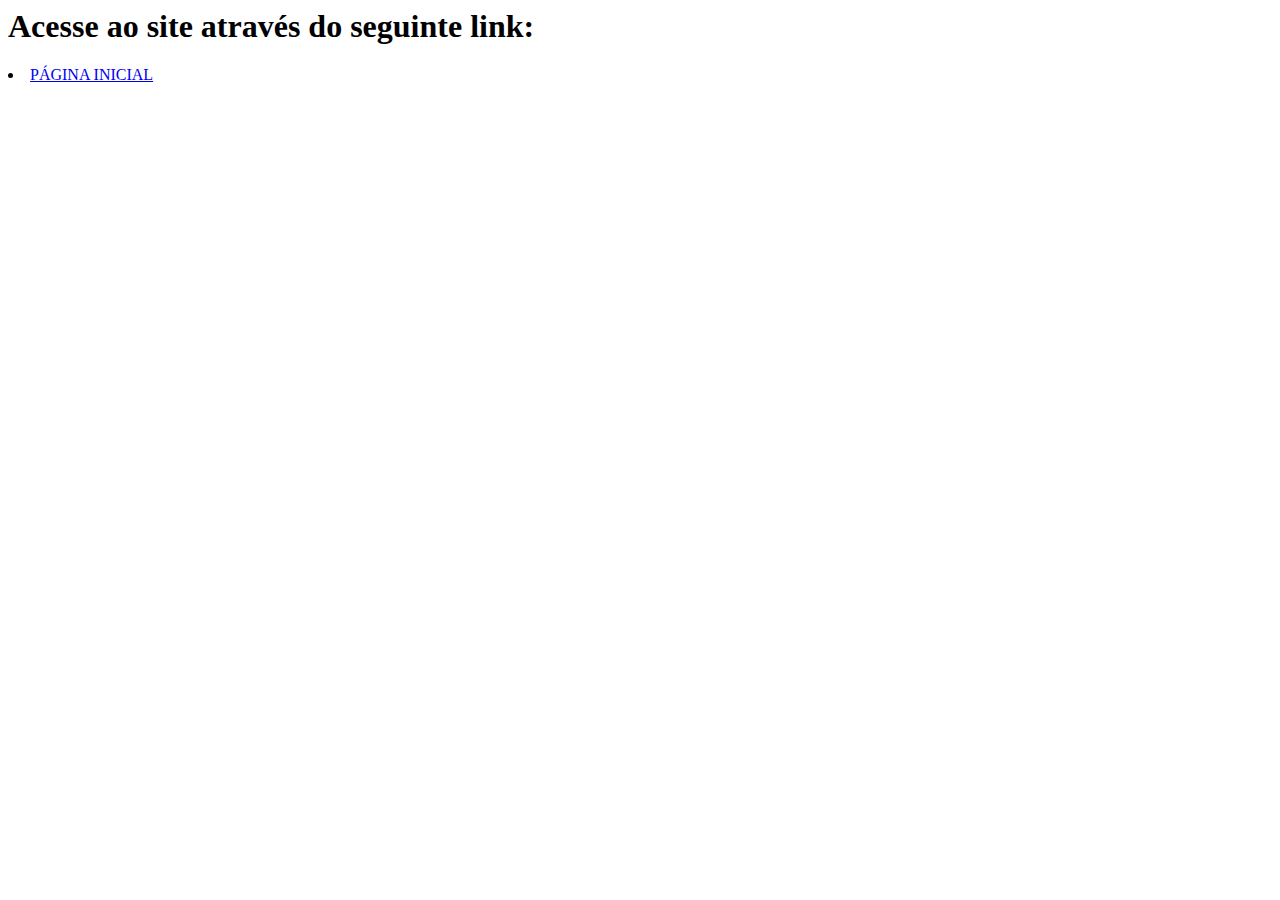
<file: web/index.html>
<html>
    <head>
        <title>Série Brasil - Seja bem vindo(a)</title>
        <meta charset="UTF-8">
        <meta name="viewport" content="width=device-width, initial-scale=1.0">
    <h1> Acesse ao site através do seguinte link:</h1>
    <li><a href="SeriesBrasil.jsp">PÁGINA INICIAL</a></li>
    </head>
    <!--
    - Pensar em um modo de adicionar as séries na página inicial do usuário por meio da página do administrador, somente adicionando o link
    da imagem e o texto que quer que esteja presente, assim que adicionar uma nova série ou filme, o último vai ser substituido por esse novo
    - Achar um jeito que apenas o administrador acesse a adição de séries e a localização das mesmas (parte dinâmica) (http://blog.thiagobelem.net/como-criar-um-sistema-de-login-com-niveis-de-permissao)
    - Arrumar a parte de pesquisa do usuário, onde ele pode pesquisar (o mesmo modo da sua parte dinâmica, porém na barra de pesquisa do usuário)
    - Caso não seja muito difícil, achar um modo de o usuário poder deixar comentários
    - Mudar todas as imagens pra ao invés de baixar e ficar nessas pastas, apenas pegaar os links dela!
    -->
</html>
</file>
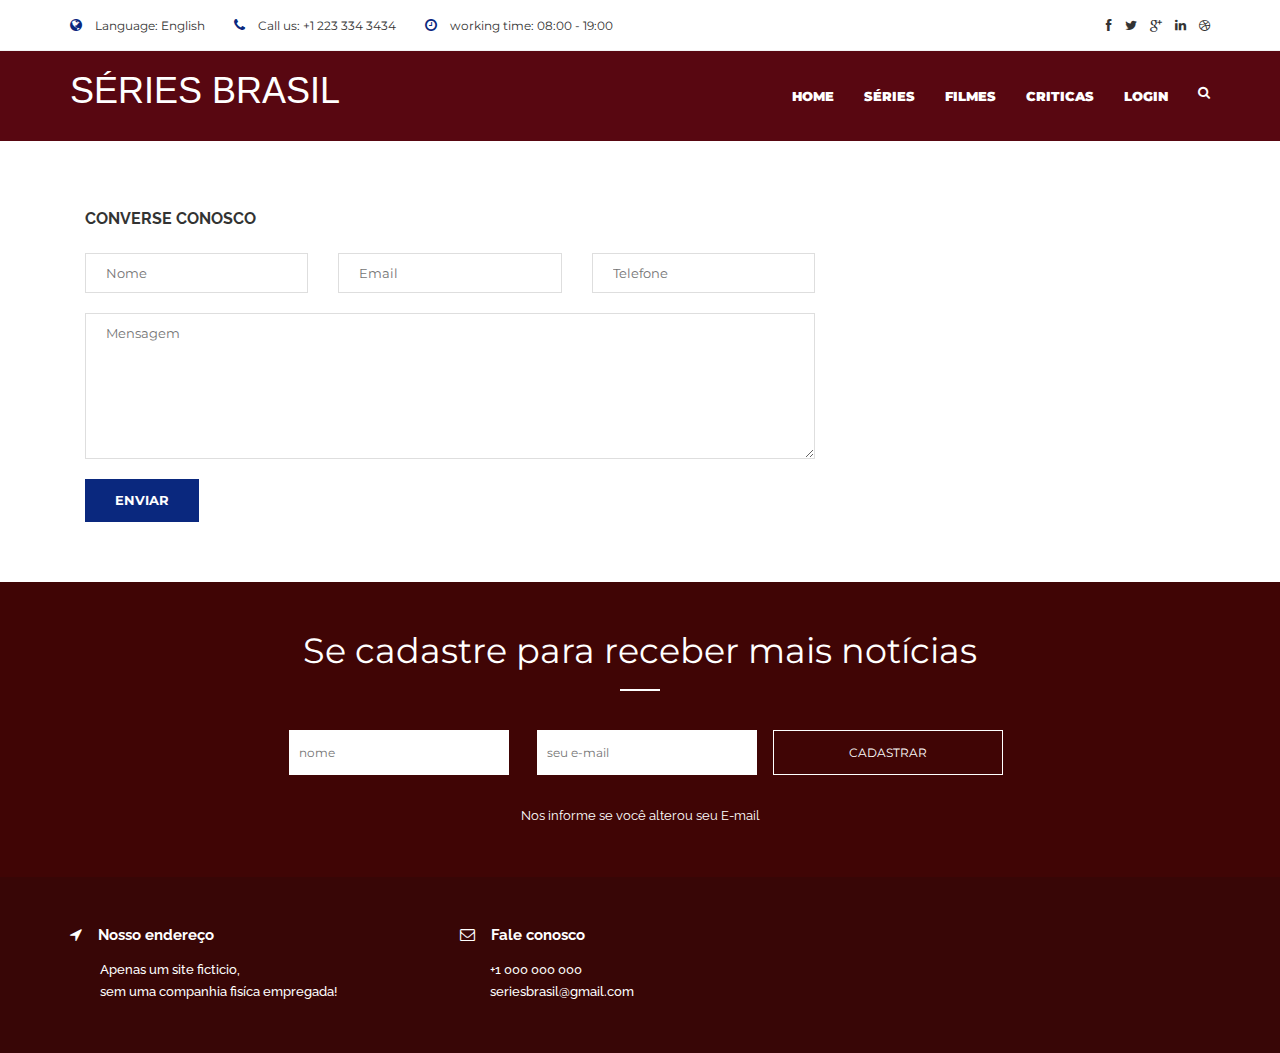
<file: web/contact.html>
fmap<!doctype html>


<html lang="en" class="no-js">
<head>
	<title>Séries Brasil</title>

	<meta charset="utf-8">
	<meta name="viewport" content="width=device-width, initial-scale=1">

	<link href='http://fonts.googleapis.com/css?family=Montserrat:300,400,700' rel='stylesheet' type='text/css'>
	<link href='https://fonts.googleapis.com/css?family=Raleway:400,300,500,600,700' rel='stylesheet' type='text/css'>
	<link href='https://fonts.googleapis.com/css?family=Droid+Serif:400,400italic' rel='stylesheet' type='text/css'>
	
	
	<link rel="stylesheet" type="text/css" href="css/bootstrap.min.css" media="screen">	
	<link rel="stylesheet" type="text/css" href="css/font-awesome.css" media="screen">
	<link rel="stylesheet" type="text/css" href="css/style.css" media="screen">

</head>
<body>

	<!-- Container -->
	<div id="container">
		<!-- Header
		    ================================================== -->
		<header class="clearfix">
			<nav class="navbar navbar-default navbar-fixed-top" role="navigation">
				<div class="top-line">
					<div class="container">
						<div class="row">
							<div class="col-md-8">
								<ul class="info-list">
									<li>
										<i class="fa fa-globe"></i>
										Language: <span>English</span>
									</li>
									<li>
										<i class="fa fa-phone"></i>
										Call us:
										<span>+1 223 334 3434</span>
									</li>
									<li>
										<i class="fa fa-clock-o"></i>
										working time:
										<span>08:00 - 19:00</span>
									</li>
								</ul>
							</div>	
							<div class="col-md-4">
								<ul class="social-icons">
									<li><a class="facebook" href="#"><i class="fa fa-facebook"></i></a></li>
									<li><a class="twitter" href="#"><i class="fa fa-twitter"></i></a></li>
									<li><a class="google" href="#"><i class="fa fa-google-plus"></i></a></li>
									<li><a class="linkedin" href="#"><i class="fa fa-linkedin"></i></a></li>
									<li><a class="dribble" href="#"><i class="fa fa-dribbble"></i></a></li>
								</ul>
							</div>	
						</div>
					</div>
				</div>
				<div class="container">
					<!-- Brand and toggle get grouped for better mobile display -->
					<div class="navbar-header">
						<button type="button" class="navbar-toggle collapsed" data-toggle="collapse" data-target="#bs-example-navbar-collapse-1">
							<span class="sr-only">Toggle navigation</span>
							<span class="icon-bar"></span>
							<span class="icon-bar"></span>
							<span class="icon-bar"></span>
						</button>
						<h1> SÉRIES BRASIL </h1>
					</div>

					<!-- Collect the nav links, forms, and other content for toggling -->
					<div class="collapse navbar-collapse" id="bs-example-navbar-collapse-1">
						<ul class="nav navbar-nav navbar-right">
							<li><a class="active" href="SeriesBrasil.jsp">Home</a></li>
							<li><a href="criticas.html">SÉRIES</a></li>
							<li><a href="filmes.html">FILMES</a></li>
							<li><a href="filmes2.html">CRITICAS</a></li>
							<li><a href="login.jsp">LOGIN</a></li>
							<li class="search"><a href="#" class="open-search"><i class="fa fa-search"></i></a>
							</li>
						</ul>
					</div><!-- /.navbar-collapse -->
				</div><!-- /.container-fluid -->
			</nav>
		</header>
		<!-- End Header -->


		<!-- contact section 
			================================================== -->
		<section class="contact-section">
			<div class="container">
				<div class="col-md-8">
					<form id="contact-form">
						<h2>Converse conosco</h2>
						<div class="row">
							<div class="col-md-4">
								<input name="name" id="name" type="text" placeholder="Nome">
							</div>
							<div class="col-md-4">
								<input name="mail" id="mail" type="text" placeholder="Email">
							</div>
							<div class="col-md-4">
								<input name="tel-number" id="tel-number" type="text" placeholder="Telefone">
							</div>
						</div>
						<textarea name="comment" id="comment" placeholder="Mensagem"></textarea>
						<input type="submit" id="submit_contact" value="Enviar">
						<div id="msg" class="message"></div>
					</form>
				</div>
				
			</div>
		</section>
		<!-- End contact section -->

		<!-- subcribe-section 
			================================================== -->
		<section class="subcribe-section">
			<div class="container">
				<div class="title-section white">
					<h1>Se cadastre para receber mais notícias</h1>
				</div>
				<form class="subscribe">
					<input type="text" name="name-subs" id="name-subs" placeholder="nome"/>
					<input type="text" name="email-subs" id="email-subs" placeholder="seu e-mail"/>
					<input type="submit" id="submit-subscribe" value="Cadastrar"/>
				</form>
				<p>Nos informe se você alterou seu E-mail</p>
			</div>
		</section>
		<!-- End subscribe section -->

		<!-- footer 
			================================================== -->
		<footer>
			<div class="container">
				<div class="row">
					<div class="col-md-4">
						<div class="contact-info">
							<h2><i class="fa fa-location-arrow"></i> Nosso endereço</h2>
							<p>Apenas um site ficticio,</br>sem uma companhia fisíca empregada!</p>
						</div>
					</div>
					<div class="col-md-4">
						<div class="contact-info">
							<h2><i class="fa fa-envelope-o"></i> Fale conosco</h2>
							<p>+1 000 000 000 <br> seriesbrasil@gmail.com</p>
						</div>
					</div>
					
				</div>
			</div>
		</footer>
		<!-- End footer -->

	</div>
	<!-- End Container -->
	
	<script type="text/javascript" src="js/jquery.min.js"></script>
	<script type="text/javascript" src="js/jquery.migrate.js"></script>
	<script type="text/javascript" src="js/bootstrap.min.js"></script>
	<script type="text/javascript" src="js/jquery.imagesloaded.min.js"></script>
	<script type="text/javascript" src="js/retina-1.1.0.min.js"></script>
	<script type="text/javascript" src="js/script.js"></script>

</body>
</html>
</file>
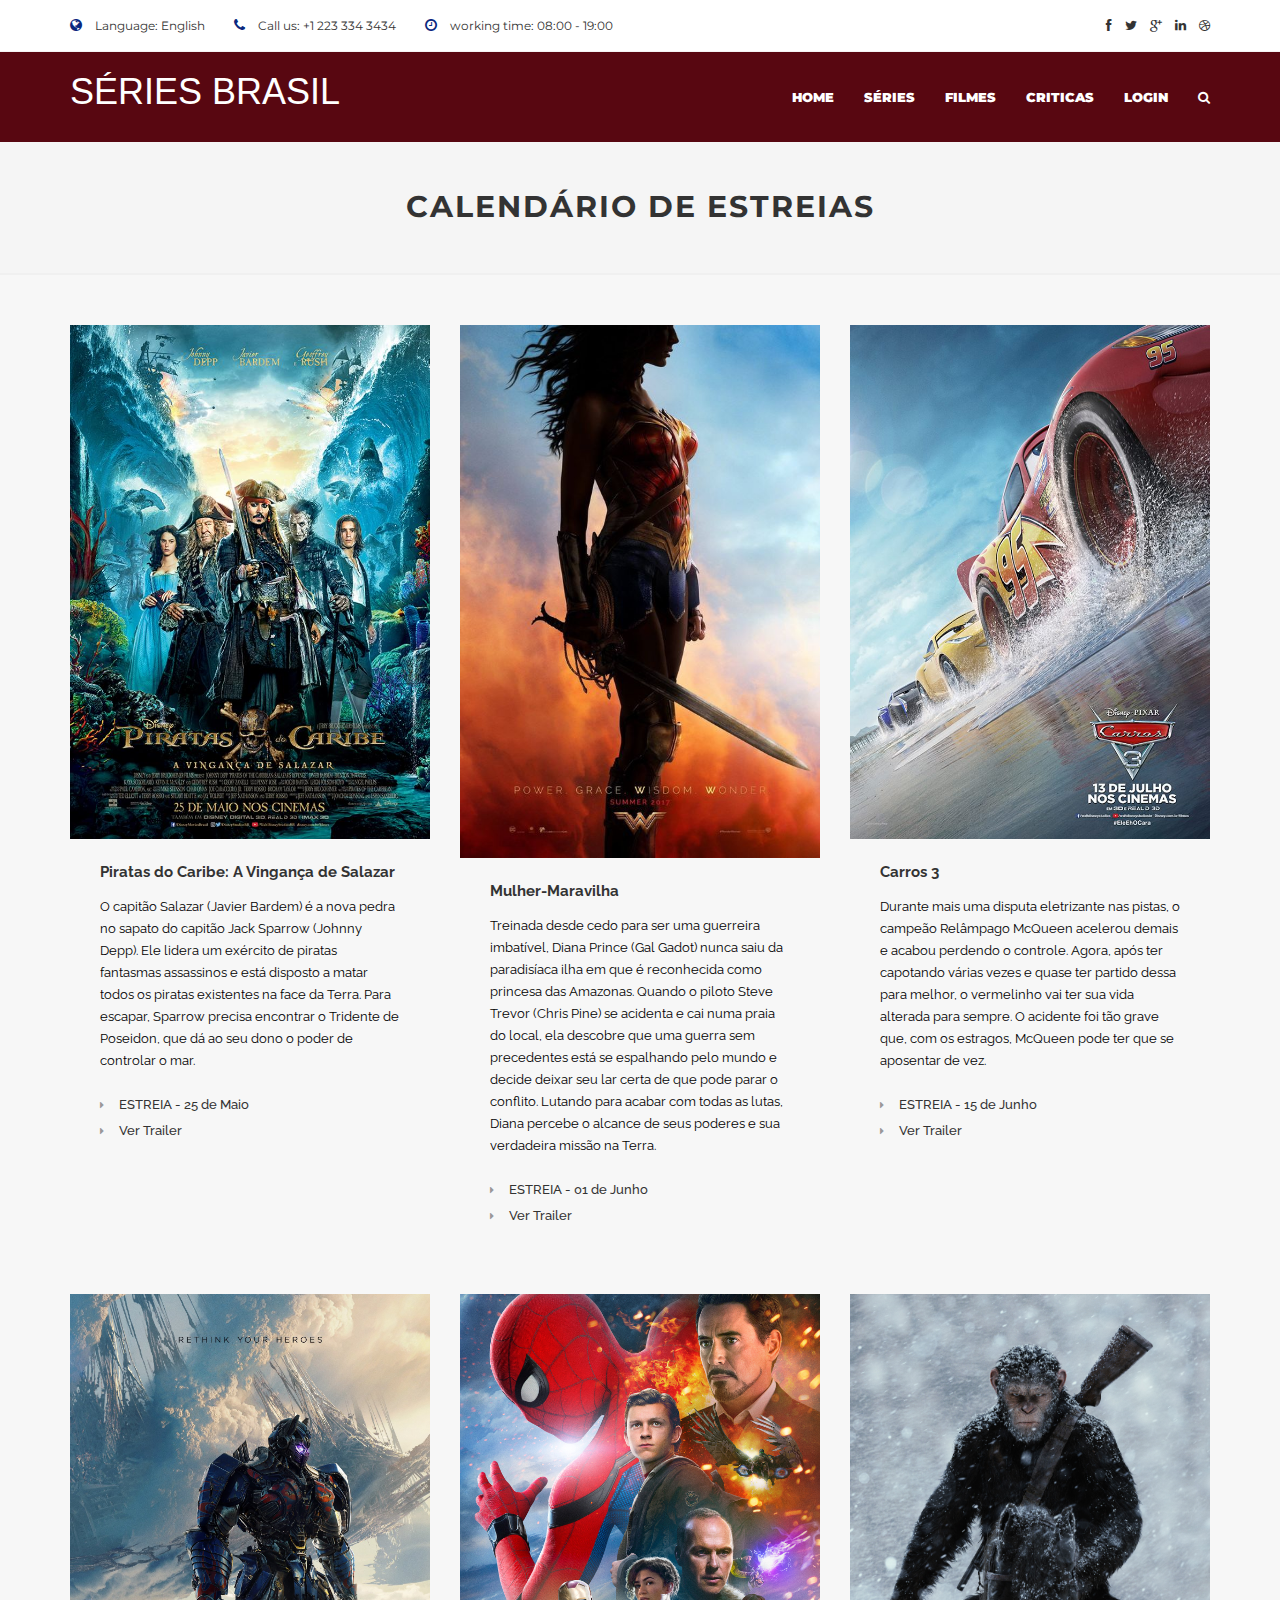
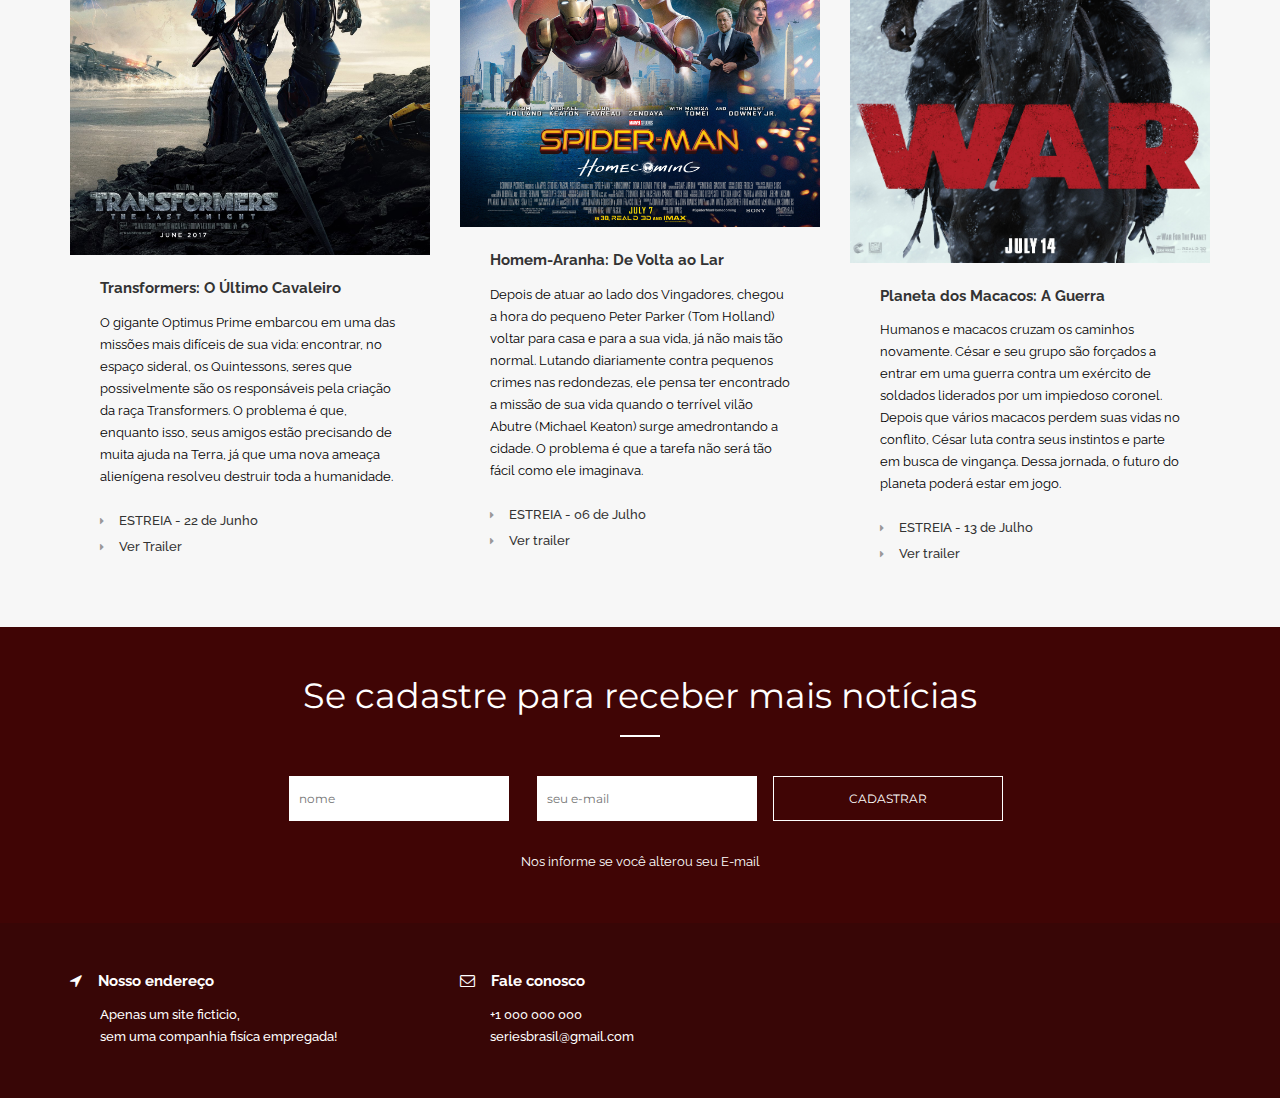
<file: web/filmes.html>
<!doctype html>


<html lang="en" class="no-js">
<head>
	<title>Séries Brasil</title>

	<meta charset="utf-8">
	<meta name="viewport" content="width=device-width, initial-scale=1">

	<link href='http://fonts.googleapis.com/css?family=Montserrat:300,400,700' rel='stylesheet' type='text/css'>
	<link href='https://fonts.googleapis.com/css?family=Raleway:400,300,500,600,700' rel='stylesheet' type='text/css'>
	<link href='https://fonts.googleapis.com/css?family=Droid+Serif:400,400italic' rel='stylesheet' type='text/css'>
	
	
	<link rel="stylesheet" type="text/css" href="css/bootstrap.min.css" media="screen">	
	<link rel="stylesheet" type="text/css" href="css/font-awesome.css" media="screen">
	<link rel="stylesheet" type="text/css" href="css/style.css" media="screen">

</head>
<body>

	<!-- Container -->
	<div id="container">
		<!-- Header
		    ================================================== -->
		<header class="clearfix">
			<nav class="navbar navbar-default navbar-fixed-top" role="navigation">
				<div class="top-line">
					<div class="container">
						<div class="row">
							<div class="col-md-8">
								<ul class="info-list">
									<li>
										<i class="fa fa-globe"></i>
										Language: <span>English</span>
									</li>
									<li>
										<i class="fa fa-phone"></i>
										Call us:
										<span>+1 223 334 3434</span>
									</li>
									<li>
										<i class="fa fa-clock-o"></i>
										working time:
										<span>08:00 - 19:00</span>
									</li>
								</ul>
							</div>	
							<div class="col-md-4">
								<ul class="social-icons">
									<li><a class="facebook" href="#"><i class="fa fa-facebook"></i></a></li>
									<li><a class="twitter" href="#"><i class="fa fa-twitter"></i></a></li>
									<li><a class="google" href="#"><i class="fa fa-google-plus"></i></a></li>
									<li><a class="linkedin" href="#"><i class="fa fa-linkedin"></i></a></li>
									<li><a class="dribble" href="#"><i class="fa fa-dribbble"></i></a></li>
								</ul>
							</div>	
						</div>
					</div>
				</div>
				<div class="container">
					<!-- Brand and toggle get grouped for better mobile display -->
					<div class="navbar-header">
						<button type="button" class="navbar-toggle collapsed" data-toggle="collapse" data-target="#bs-example-navbar-collapse-1">
							<span class="sr-only">Toggle navigation</span>
							<span class="icon-bar"></span>
							<span class="icon-bar"></span>
							<span class="icon-bar"></span>
						</button>
						<h1> SÉRIES BRASIL </h1>
					</div>

					<!-- Collect the nav links, forms, and other content for toggling -->
					<div class="collapse navbar-collapse" id="bs-example-navbar-collapse-1">
						<ul class="nav navbar-nav navbar-right">
							<li><a class="active" href="SeriesBrasil.jsp">Home</a></li>
							<li><a href="criticas.html">SÉRIES</a></li>
							<li><a href="filmes.html">FILMES</a></li>
							<li><a href="filmes2.html">CRITICAS</a></li>
							<li><a href="login.jsp">LOGIN</a></li>
							<li class="search"><a href="#" class="open-search"><i class="fa fa-search"></i></a>
							</li>
						</ul>
					</div><!-- /.navbar-collapse -->
				</div><!-- /.container-fluid -->
			</nav>
		</header>
		<!-- End Header -->

		<!-- page-banner-section 
			================================================== -->
		<section class="page-banner-section">
			<div class="container">
				<h1>CALENDÁRIO DE ESTREIAS</h1>
			</div>
		</section>
		<!-- End page-banner section -->

		<!-- services-section 
			================================================== -->
		<section class="services-section">
			<div class="services-box">
				<div class="container">
					<div class="row">

						<div class="col-md-4">
							<div class="services-post">
								<img src="others/1.jpg" alt="">
								<div class="services-content">
									<h2><a>Piratas do Caribe: A Vingança de Salazar</a></h2>
									<p>O capitão Salazar (Javier Bardem) é a nova pedra no sapato do capitão Jack Sparrow (Johnny Depp). 
										Ele lidera um exército de piratas fantasmas assassinos e está disposto a matar todos os piratas existentes 
										na face da Terra. Para escapar, Sparrow precisa encontrar o Tridente de Poseidon, 
										que dá ao seu dono o poder de controlar o mar.</p>
									<ul class="serv-links">
										<li><a>ESTREIA - 25 de Maio</a></li>
										<li><a href="https://www.youtube.com/watch?v=H8d1pD49JOk">Ver Trailer</a></li>
									</ul>
								</div>
							</div>
						</div>

						<div class="col-md-4">
							<div class="services-post">
								<img src="others/2.jpg" alt="">
								<div class="services-content">
									<h2><a>Mulher-Maravilha</a></h2>
									<p>Treinada desde cedo para ser uma guerreira imbatível, Diana Prince (Gal Gadot)
										 nunca saiu da paradisíaca ilha em que é reconhecida como princesa das Amazonas. 
										Quando o piloto Steve Trevor (Chris Pine) se acidenta e cai numa praia do local, 
										ela descobre que uma guerra sem precedentes está se espalhando pelo mundo e decide deixar seu lar certa 	
										de que pode parar o conflito. Lutando para acabar com todas as lutas, Diana percebe o alcance de seus poderes 
										e sua verdadeira missão na Terra.</p>
									<ul class="serv-links">
										<li><a>ESTREIA - 01 de Junho</a></li>
										<li><a href="https://www.youtube.com/watch?v=2ituhXvrPsg">Ver Trailer</a></li>
									</ul>
								</div>
							</div>
						</div>

						<div class="col-md-4">
							<div class="services-post">
								<img src="others/3.jpg" alt="">
								<div class="services-content">
									<h2><a>Carros 3</a></h2>
									<p>Durante mais uma disputa eletrizante nas pistas, o campeão Relâmpago McQueen 
										acelerou demais e acabou perdendo o controle. Agora, após ter capotando várias vezes e quase ter partido 
										dessa para melhor, o vermelinho vai ter sua vida alterada para sempre. 
										O acidente foi tão grave que, com os estragos, McQueen pode ter que se aposentar de vez.</p>
									<ul class="serv-links">
										<li><a>ESTREIA - 15 de Junho</a></li>
										<li><a href="https://www.youtube.com/watch?v=vZf01m1vIFc">Ver Trailer</a></li>
									</ul>
								</div>
							</div>
						</div>

					</div>
					<div class="row">

						<div class="col-md-4">
							<div class="services-post">
								<img src="others/8.jpg" alt="">
								<div class="services-content">
									<h2><a>Transformers: O Último Cavaleiro</a></h2>
									<p>O gigante Optimus Prime embarcou em uma das missões mais difíceis de sua vida: encontrar, no espaço sideral, os Quintessons, 
										seres que possivelmente são os responsáveis pela criação da raça Transformers. 
										O problema é que, enquanto isso, seus amigos estão precisando de muita ajuda na Terra, 
										já que uma nova ameaça alienígena resolveu destruir toda a humanidade.</p>
									<ul class="serv-links">
										<li><a>ESTREIA - 22 de Junho</a></li>
										<li><a href="https://www.youtube.com/watch?v=27WJjuZjm7Y">Ver Trailer</a></li>
									</ul>
								</div>
							</div>
						</div>

						<div class="col-md-4">
							<div class="services-post">
								<img src="others/9.jpg" alt="">
								<div class="services-content">
									<h2><a>Homem-Aranha: De Volta ao Lar</a></h2>
									<p>Depois de atuar ao lado dos Vingadores, chegou a hora do pequeno Peter Parker (Tom Holland) 
										voltar para casa e para a sua vida, já não mais tão normal. Lutando diariamente contra pequenos crimes nas redondezas,
									 ele pensa ter encontrado a missão de sua vida quando o terrível vilão Abutre (Michael Keaton) 
										surge amedrontando a cidade. O problema é que a tarefa não será tão fácil como ele imaginava.</p>
									<ul class="serv-links">
										<li><a>ESTREIA - 06 de Julho</a></li>
										<li><a href="https://www.youtube.com/watch?v=5U4rsRADlmo">Ver trailer</a></li>
									</ul>
								</div>
							</div>
						</div>

						<div class="col-md-4">
							<div class="services-post">
								<img src="others/img1.jpg" alt="">
								<div class="services-content">
									<h2><a>Planeta dos Macacos: A Guerra</a></h2>
									<p>Humanos e macacos cruzam os caminhos novamente. César e seu grupo são forçados a entrar em uma guerra
										 contra um exército de soldados liderados por um impiedoso coronel.
										 Depois que vários macacos perdem suas vidas no conflito, César luta contra seus instintos 
										e parte em busca de vingança. Dessa jornada, o futuro do planeta poderá estar em jogo.</p>
									<ul class="serv-links">
										<li><a>ESTREIA - 13 de Julho</a></li>
										<li><a href="https://www.youtube.com/watch?v=N5Doi_YE8u8">Ver trailer</a></li>
									</ul>
								</div>
							</div>
						</div>

					</div>
				</div>

			</div>
		</section>
		<!-- End services section -->

		<!-- subcribe-section 
			================================================== -->
		<section class="subcribe-section">
			<div class="container">
				<div class="title-section white">
					<h1>Se cadastre para receber mais notícias</h1>
				</div>
				<form class="subscribe">
					<input type="text" name="name-subs" id="name-subs" placeholder="nome"/>
					<input type="text" name="email-subs" id="email-subs" placeholder="seu e-mail"/>
					<input type="submit" id="submit-subscribe" value="Cadastrar"/>
				</form>
				<p>Nos informe se você alterou seu E-mail</p>
			</div>
		</section>
		<!-- End subscribe section -->

		<!-- footer 
			================================================== -->
		<footer>
			<div class="container">
				<div class="row">
					<div class="col-md-4">
						<div class="contact-info">
							<h2><i class="fa fa-location-arrow"></i> Nosso endereço</h2>
							<p>Apenas um site ficticio,</br>sem uma companhia fisíca empregada!</p>
						</div>
					</div>
					<div class="col-md-4">
						<div class="contact-info">
							<h2><i class="fa fa-envelope-o"></i> Fale conosco</h2>
							<p>+1 000 000 000 <br> seriesbrasil@gmail.com</p>
						</div>
					</div>
					
				</div>
			</div>
		</footer>
		<!-- End footer -->

	</div>
	<!-- End Container -->
	
	<script type="text/javascript" src="js/jquery.min.js"></script>
	<script type="text/javascript" src="js/jquery.migrate.js"></script>
	<script type="text/javascript" src="js/bootstrap.min.js"></script>
	<script type="text/javascript" src="js/jquery.imagesloaded.min.js"></script>
	<script type="text/javascript" src="js/retina-1.1.0.min.js"></script>
	<script type="text/javascript" src="js/script.js"></script>

</body>
</html>
</file>
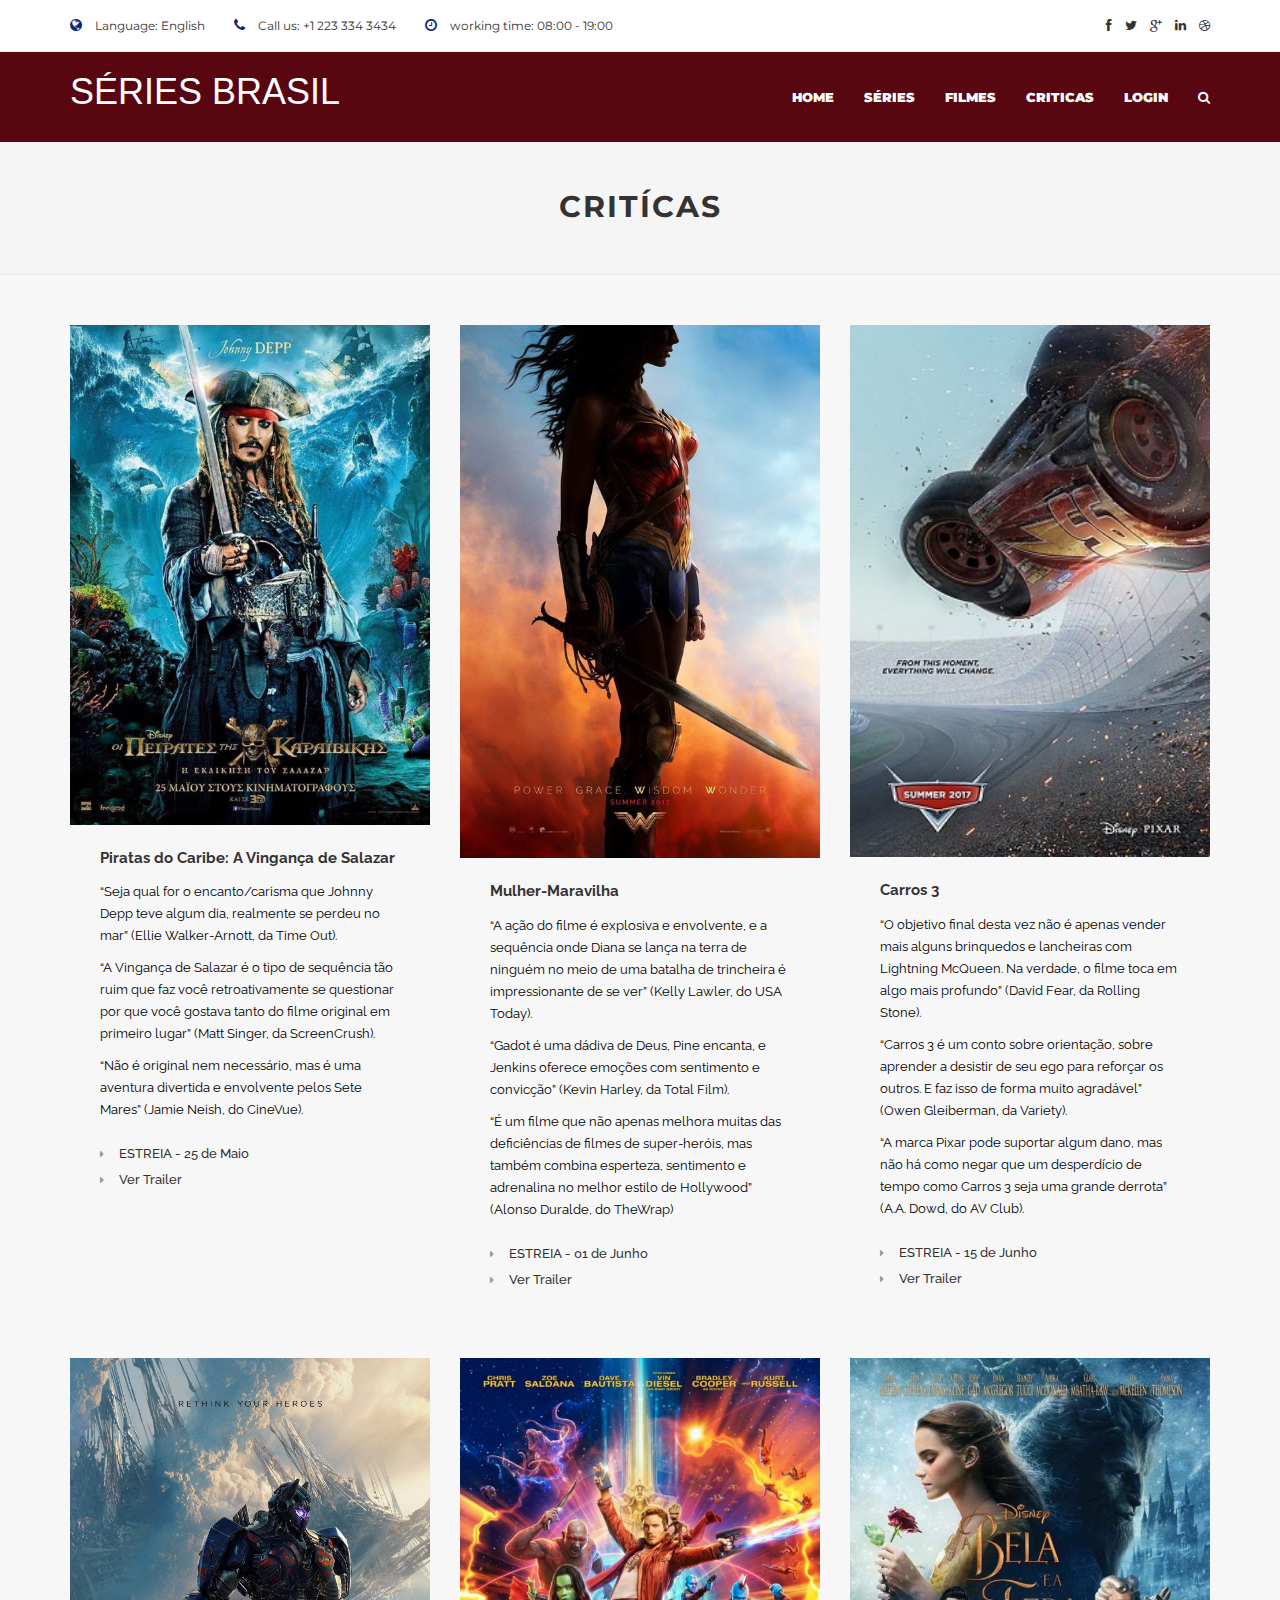
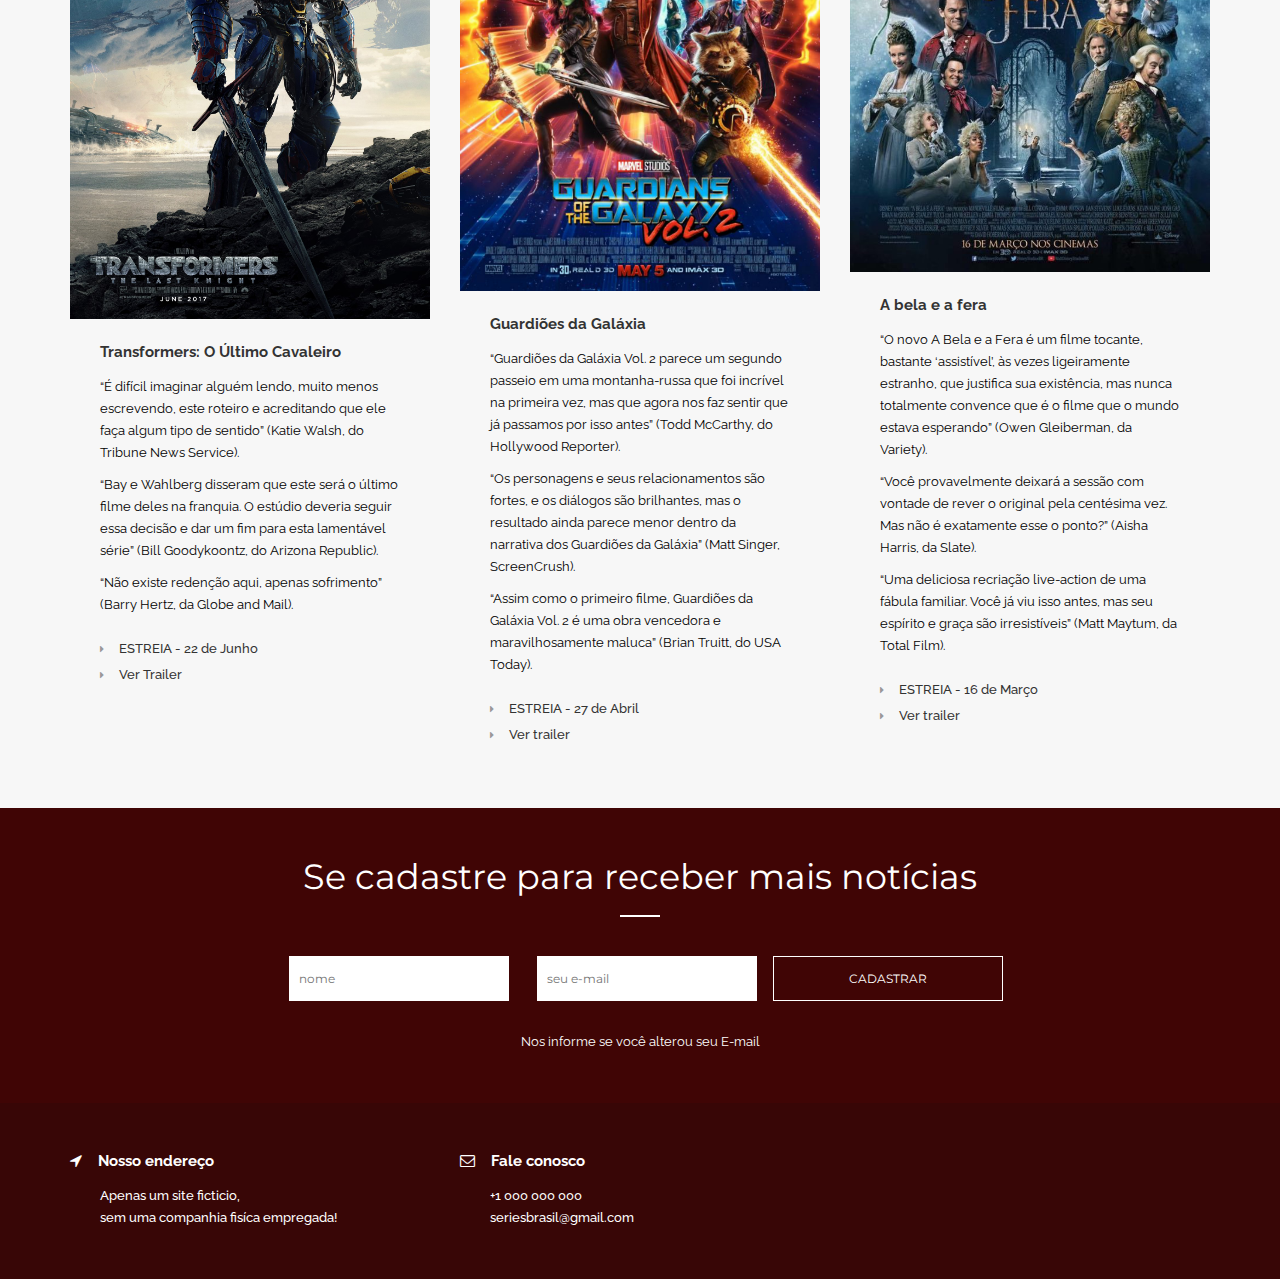
<file: web/filmes2.html>
<!doctype html>


<html lang="en" class="no-js">
<head>
	<title>Séries Brasil</title>

	<meta charset="utf-8">
	<meta name="viewport" content="width=device-width, initial-scale=1">

	<link href='http://fonts.googleapis.com/css?family=Montserrat:300,400,700' rel='stylesheet' type='text/css'>
	<link href='https://fonts.googleapis.com/css?family=Raleway:400,300,500,600,700' rel='stylesheet' type='text/css'>
	<link href='https://fonts.googleapis.com/css?family=Droid+Serif:400,400italic' rel='stylesheet' type='text/css'>
	
	
	<link rel="stylesheet" type="text/css" href="css/bootstrap.min.css" media="screen">	
	<link rel="stylesheet" type="text/css" href="css/font-awesome.css" media="screen">
	<link rel="stylesheet" type="text/css" href="css/style.css" media="screen">

</head>
<body>

	<!-- Container -->
	<div id="container">
		<!-- Header
		    ================================================== -->
		<header class="clearfix">
			<nav class="navbar navbar-default navbar-fixed-top" role="navigation">
				<div class="top-line">
					<div class="container">
						<div class="row">
							<div class="col-md-8">
								<ul class="info-list">
									<li>
										<i class="fa fa-globe"></i>
										Language: <span>English</span>
									</li>
									<li>
										<i class="fa fa-phone"></i>
										Call us:
										<span>+1 223 334 3434</span>
									</li>
									<li>
										<i class="fa fa-clock-o"></i>
										working time:
										<span>08:00 - 19:00</span>
									</li>
								</ul>
							</div>	
							<div class="col-md-4">
								<ul class="social-icons">
									<li><a class="facebook" href="#"><i class="fa fa-facebook"></i></a></li>
									<li><a class="twitter" href="#"><i class="fa fa-twitter"></i></a></li>
									<li><a class="google" href="#"><i class="fa fa-google-plus"></i></a></li>
									<li><a class="linkedin" href="#"><i class="fa fa-linkedin"></i></a></li>
									<li><a class="dribble" href="#"><i class="fa fa-dribbble"></i></a></li>
								</ul>
							</div>	
						</div>
					</div>
				</div>
				<div class="container">
					<!-- Brand and toggle get grouped for better mobile display -->
					<div class="navbar-header">
						<button type="button" class="navbar-toggle collapsed" data-toggle="collapse" data-target="#bs-example-navbar-collapse-1">
							<span class="sr-only">Toggle navigation</span>
							<span class="icon-bar"></span>
							<span class="icon-bar"></span>
							<span class="icon-bar"></span>
						</button>
						<h1> SÉRIES BRASIL </h1>
					</div>

					<!-- Collect the nav links, forms, and other content for toggling -->
					<div class="collapse navbar-collapse" id="bs-example-navbar-collapse-1">
						<ul class="nav navbar-nav navbar-right">
							<li><a class="active" href="SeriesBrasil.jsp">Home</a></li>
							<li><a href="criticas.html">SÉRIES</a></li>
							<li><a href="filmes.html">FILMES</a></li>
							<li><a href="filmes2.html">CRITICAS</a></li>
							<li><a href="login.jsp">LOGIN</a></li>
                                                        <li class="search"><a href="#" class="open-search"><i class="fa fa-search"></i></a>
							</li>
						</ul>
					</div><!-- /.navbar-collapse -->
				</div><!-- /.container-fluid -->
			</nav>
		</header>
		<!-- End Header -->

		<!-- page-banner-section 
			================================================== -->
		<section class="page-banner-section">
			<div class="container">
				<h1>CRITÍCAS</h1>
			</div>
		</section>
		<!-- End page-banner section -->

		<!-- services-section 
			================================================== -->
		<section class="services-section">
			<div class="services-box">
				<div class="container">
					<div class="row">

						<div class="col-md-4">
							<div class="services-post">
								<img src="others/pirata.jpg" alt="">
								<div class="services-content">
									<h2><a>Piratas do Caribe: A Vingança de Salazar</a></h2>
									<p>“Seja qual for o encanto/carisma que Johnny Depp teve algum dia, realmente se perdeu no mar” (Ellie Walker-Arnott, da Time Out).</p>
									<p>“A Vingança de Salazar é o tipo de sequência tão ruim que faz você retroativamente se questionar por que você gostava tanto do filme original em primeiro lugar” (Matt Singer, da ScreenCrush).</p>
									<p>“Não é original nem necessário, mas é uma aventura divertida e envolvente pelos Sete Mares” (Jamie Neish, do CineVue).</p>
									<ul class="serv-links">
										<li><a>ESTREIA - 25 de Maio</a></li>
										<li><a href="https://www.youtube.com/watch?v=H8d1pD49JOk">Ver Trailer</a></li>
									</ul>
								</div>
							</div>
						</div>

						<div class="col-md-4">
							<div class="services-post">
								<img src="others/2.jpg" alt="">
								<div class="services-content">
									<h2><a>Mulher-Maravilha</a></h2>
									<p>“A ação do filme é explosiva e envolvente, e a sequência onde Diana se lança na terra de ninguém no meio de uma batalha de trincheira é impressionante de se ver” (Kelly Lawler, do USA Today).</p>
									<p>“Gadot é uma dádiva de Deus, Pine encanta, e Jenkins oferece emoções com sentimento e convicção” (Kevin Harley, da Total Film).</p>
									<p>“É um filme que não apenas melhora muitas das deficiências de filmes de super-heróis, mas também combina esperteza, sentimento e adrenalina no melhor estilo de Hollywood” (Alonso Duralde, do TheWrap)</p>
									<ul class="serv-links">
										<li><a>ESTREIA - 01 de Junho</a></li>
										<li><a href="https://www.youtube.com/watch?v=2ituhXvrPsg">Ver Trailer</a></li>
									</ul>
								</div>
							</div>
						</div>

						<div class="col-md-4">
							<div class="services-post">
								<img src="others/carro.jpg" alt="">
								<div class="services-content">
									<h2><a>Carros 3</a></h2>
									<p>“O objetivo final desta vez não é apenas vender mais alguns brinquedos e lancheiras com Lightning McQueen. Na verdade, o filme toca em algo mais profundo” (David Fear, da Rolling Stone).</p>
									<p>“Carros 3 é um conto sobre orientação, sobre aprender a desistir de seu ego para reforçar os outros. E faz isso de forma muito agradável” (Owen Gleiberman, da Variety).</p>
									<p>“A marca Pixar pode suportar algum dano, mas não há como negar que um desperdício de tempo como Carros 3 seja uma grande derrota” (A.A. Dowd, do AV Club).</p>
									<ul class="serv-links">
										<li><a>ESTREIA - 15 de Junho</a></li>
										<li><a href="https://www.youtube.com/watch?v=vZf01m1vIFc">Ver Trailer</a></li>
									</ul>
								</div>
							</div>
						</div>

					</div>
					<div class="row">

						<div class="col-md-4">
							<div class="services-post">
								<img src="others/8.jpg" alt="">
								<div class="services-content">
									<h2><a>Transformers: O Último Cavaleiro</a></h2>
									<p>“É difícil imaginar alguém lendo, muito menos escrevendo, este roteiro e acreditando que ele faça algum tipo de sentido” (Katie Walsh, do Tribune News Service).</p>
                                        <p>“Bay e Wahlberg disseram que este será o último filme deles na franquia. O estúdio deveria seguir essa decisão e dar um fim para esta lamentável série” (Bill Goodykoontz, do Arizona Republic).</p>
                                        <p>“Não existe redenção aqui, apenas sofrimento” (Barry Hertz, da Globe and Mail).</p>
									<ul class="serv-links">
										<li><a>ESTREIA - 22 de Junho</a></li>
										<li><a href="https://www.youtube.com/watch?v=27WJjuZjm7Y">Ver Trailer</a></li>
									</ul>
								</div>
							</div>
						</div>

						<div class="col-md-4">
							<div class="services-post">
								<img src="others/guard.jpg" alt="">
								<div class="services-content">
									<h2><a>Guardiões da Galáxia</a></h2>
									<p>“Guardiões da Galáxia Vol. 2 parece um segundo passeio em uma montanha-russa que foi incrível na primeira vez, mas que agora nos faz sentir que já passamos por isso antes” (Todd McCarthy, do Hollywood Reporter).</p>
									<p>“Os personagens e seus relacionamentos são fortes, e os diálogos são brilhantes, mas o resultado ainda parece menor dentro da narrativa dos Guardiões da Galáxia” (Matt Singer, ScreenCrush).</p>
									<p>“Assim como o primeiro filme, Guardiões da Galáxia Vol. 2 é uma obra vencedora e maravilhosamente maluca” (Brian Truitt, do USA Today).</p>
									<ul class="serv-links">
										<li><a>ESTREIA - 27 de Abril</a></li>
										<li><a href="https://www.youtube.com/watch?v=4-i8nTNSQFI">Ver trailer</a></li>
									</ul>
								</div>
							</div>
						</div>

						<div class="col-md-4">
							<div class="services-post">
								<img src="others/fera.jpg" alt="">
								<div class="services-content">
									<h2><a>A bela e a fera</a></h2>
									<p>“O novo A Bela e a Fera é um filme tocante, bastante ‘assistível’, às vezes ligeiramente estranho, que justifica sua existência, mas nunca totalmente convence que é o filme que o mundo estava esperando” (Owen Gleiberman, da Variety).</p>
									<p>“Você provavelmente deixará a sessão com vontade de rever o original pela centésima vez. Mas não é exatamente esse o ponto?” (Aisha Harris, da Slate).</p>
									<p>“Uma deliciosa recriação live-action de uma fábula familiar. Você já viu isso antes, mas seu espírito e graça são irresistíveis” (Matt Maytum, da Total Film).</p>
									<ul class="serv-links">
										<li><a>ESTREIA - 16 de Março</a></li>
										<li><a href="https://www.youtube.com/watch?v=yzHuQPgO3Gs">Ver trailer</a></li>
									</ul>
								</div>
							</div>
						</div>

					</div>
				</div>

			</div>
		</section>
		<!-- End services section -->

		<!-- subcribe-section 
			================================================== -->
		<section class="subcribe-section">
			<div class="container">
				<div class="title-section white">
					<h1>Se cadastre para receber mais notícias</h1>
				</div>
				<form class="subscribe">
					<input type="text" name="name-subs" id="name-subs" placeholder="nome"/>
					<input type="text" name="email-subs" id="email-subs" placeholder="seu e-mail"/>
					<input type="submit" id="submit-subscribe" value="Cadastrar"/>
				</form>
				<p>Nos informe se você alterou seu E-mail</p>
			</div>
		</section>
		<!-- End subscribe section -->

		<!-- footer 
			================================================== -->
		<footer>
			<div class="container">
				<div class="row">
					<div class="col-md-4">
						<div class="contact-info">
							<h2><i class="fa fa-location-arrow"></i> Nosso endereço</h2>
							<p>Apenas um site ficticio,</br>sem uma companhia fisíca empregada!</p>
						</div>
					</div>
					<div class="col-md-4">
						<div class="contact-info">
							<h2><i class="fa fa-envelope-o"></i> Fale conosco</h2>
							<p>+1 000 000 000 <br> seriesbrasil@gmail.com</p>
						</div>
					</div>
					
				</div>
			</div>
		</footer>
		<!-- End footer -->

	</div>
	<!-- End Container -->
	
	<script type="text/javascript" src="js/jquery.min.js"></script>
	<script type="text/javascript" src="js/jquery.migrate.js"></script>
	<script type="text/javascript" src="js/bootstrap.min.js"></script>
	<script type="text/javascript" src="js/jquery.imagesloaded.min.js"></script>
	<script type="text/javascript" src="js/retina-1.1.0.min.js"></script>
	<script type="text/javascript" src="js/script.js"></script>

</body>
</html>
</file>
<file: web/css/style.css>
/*-------------------------------------------------
 =  Table of Css

 1.Isotope
 1.KENBURNER RESPONSIVE BASIC STYLES OF HTML DOCUMENT
 3.Header
 4.General
 5.content - home sections
 6.About page
 7.blog page
 8.services
 9.contact page
 10.footer
 11.Responsive part
-------------------------------------------------*/
/*-------------------------------------------------------*/
/* 1. Isotope filtering
/*-------------------------------------------------------*/
.isotope-item {
  z-index: 2;
}
.isotope-hidden.isotope-item {
  pointer-events: none;
  z-index: 1;
}
.isotope,
.isotope .isotope-item {
  /* change duration value to whatever you like */
  -webkit-transition-duration: 0.8s;
  -moz-transition-duration: 0.8s;
  transition-duration: 0.8s;
}
.isotope {
  -webkit-transition-property: height, width;
  -moz-transition-property: height, width;
  transition-property: height, width;
}
.isotope .isotope-item {
  -webkit-transition-property: -webkit-transform, opacity;
  -moz-transition-property: -moz-transform, opacity;
  transition-property: transform, opacity;
}
/*-----------------------------------------------------------------------------

KENBURNER RESPONSIVE BASIC STYLES OF HTML DOCUMENT

Screen Stylesheet

version:    1.0
date:       07/27/11
author:     themepunch
email:      support@themepunch.com
website:    http://www.themepunch.com
-----------------------------------------------------------------------------*/
.boxedcontainer {
  max-width: 1170px;
  margin: auto;
  padding: 0px 30px;
}
/*********************************************
    -   SETTINGS FOR BANNER CONTAINERS  -
**********************************************/
.tp-banner-container {
  width: 100%;
  position: relative;
  padding: 0;
}
.tp-banner {
  width: 100%;
  position: relative;
}
.tp-banner-fullscreen-container {
  width: 100%;
  position: relative;
  padding: 0;
}
/*-------------------------------------------------*/
/* =  Header
/*-------------------------------------------------*/
.navbar-default {
  background: #580711;
  border: none;
  transition: all 0.2s ease-in-out;
  -moz-transition: all 0.2s ease-in-out;
  -webkit-transition: all 0.2s ease-in-out;
  -o-transition: all 0.2s ease-in-out;
  margin: 0;
}
.navbar-header {
  z-index: 99;
  position: relative;
}
.navbar-brand {
  height: auto;
  transition: all 0.2s ease-in-out;
  -moz-transition: all 0.2s ease-in-out;
  -webkit-transition: all 0.2s ease-in-out;
  -o-transition: all 0.2s ease-in-out;
  color: #333333;
  font-size: 35px;
  font-family: 'Montserrat', sans-serif;
  font-weight: 400;
  margin: 0 0 30px;
  margin: 0;
  color: #333333 !important;
  padding: 35px 15px;
  letter-spacing: 2.5px;
  z-index: 99999;
}
.navbar-brand span {
  color: #0a287e;
}
.navbar-nav {
  transition: all 0.2s ease-in-out;
  -moz-transition: all 0.2s ease-in-out;
  -webkit-transition: all 0.2s ease-in-out;
  -o-transition: all 0.2s ease-in-out;
}
.navbar-nav > li > a {
  color: #ffffff !important;
  font-size: 13px;
  font-family: 'Montserrat', sans-serif;
  font-weight: 900;
  text-transform: uppercase;
  transition: all 0.2s ease-in-out;
  -moz-transition: all 0.2s ease-in-out;
  -webkit-transition: all 0.2s ease-in-out;
  -o-transition: all 0.2s ease-in-out;
  padding: 35px 15px;
}
.navbar-nav > li > a:hover {
  opacity: 0.7;
}
.navbar-nav li.drop {
  position: relative;
}
.navbar-nav li:hover ul.drop-down {
  opacity: 1;
  visibility: visible;
}
.navbar-nav li.search {
  position: inherit;
}
.top-line {
  padding: 15px 0;
  background: #ffffff;
  border-bottom: 1px solid #f3f3f3;
  transition: all 0.2s ease-in-out;
  -moz-transition: all 0.2s ease-in-out;
  -webkit-transition: all 0.2s ease-in-out;
  -o-transition: all 0.2s ease-in-out;
  overflow: hidden;
}
.top-line ul.info-list {
  margin: 0;
  padding: 0;
}
.top-line ul.info-list li {
  display: inline-block;
  margin-right: 25px;
  color: #333333;
  font-size: 12px;
  font-family: 'Montserrat', sans-serif;
}
.top-line ul.info-list li i {
  color: #0a287e;
  font-size: 14px;
  margin-right: 10px;
}
.top-line ul.social-icons {
  margin: 0;
  padding: 0;
  text-align: right;
}
.top-line ul.social-icons li {
  display: inline-block;
  margin-left: 9px;
}
.top-line ul.social-icons li a {
  display: inline-block;
  text-decoration: none;
  transition: all 0.2s ease-in-out;
  -moz-transition: all 0.2s ease-in-out;
  -webkit-transition: all 0.2s ease-in-out;
  -o-transition: all 0.2s ease-in-out;
  font-size: 13px;
  color: #333333;
}
.top-line ul.social-icons li a:hover {
  color: #0a287e;
}
header.active .top-line {
  height: 0;
  padding: 0;
}
.navbar-collapse {
  position: relative;
}
ul.drop-down {
  margin: 0;
  padding: 0;
  position: absolute;
  width: 230px;
  top: 100%;
  left: 0;
  visibility: hidden;
  padding: 10px 0;
  border-top: 2px solid #0a287e;
  opacity: 0;
  transition: all 0.2s ease-in-out;
  -moz-transition: all 0.2s ease-in-out;
  -webkit-transition: all 0.2s ease-in-out;
  -o-transition: all 0.2s ease-in-out;
  background: rgba(255, 255, 255, 0.98);
}
ul.drop-down li {
  display: block;
}
ul.drop-down li a {
  padding: 10px 20px;
  display: inline-block;
  text-decoration: none;
  transition: all 0.2s ease-in-out;
  -moz-transition: all 0.2s ease-in-out;
  -webkit-transition: all 0.2s ease-in-out;
  -o-transition: all 0.2s ease-in-out;
  display: block;
  color: #333333;
  font-size: 12px;
  font-family: 'Montserrat', sans-serif;
  font-weight: 700;
  text-transform: uppercase;
  margin: 0;
}
ul.drop-down li a:hover {
  color: #0a287e;
}
.form-search {
  position: absolute;
  top: 100%;
  right: 0;
  left: 0;
  width: 100%;
  background: #f5f5f5;
  padding: 4px;
  visibility: hidden;
  opacity: 0;
  -webkit-transform: rotateX(-90deg);
  -moz-transform: rotateX(-90deg);
  -ms-transform: rotateX(-90deg);
  -o-transform: rotateX(-90deg);
  transform: rotateX(-90deg);
  transition: all 0.2s ease-in-out;
  -moz-transition: all 0.2s ease-in-out;
  -webkit-transition: all 0.2s ease-in-out;
  -o-transition: all 0.2s ease-in-out;
}
.form-search input[type="search"] {
  font-size: 13px;
  color: #5a5a5a;
  font-family: 'Raleway', sans-serif;
  font-weight: 400;
  line-height: 22px;
  margin: 0 0 10px;
  margin: 0;
  color: #333333;
  padding: 8px 10px;
  border: none;
  width: 100%;
  outline: none;
  background: transparent;
  transition: all 0.2s ease-in-out;
  -moz-transition: all 0.2s ease-in-out;
  -webkit-transition: all 0.2s ease-in-out;
  -o-transition: all 0.2s ease-in-out;
}
.form-search button {
  background: transparent;
  border: none;
  float: right;
  margin-top: -30px;
  margin-right: 10px;
  position: relative;
  z-index: 2;
}
.form-search button i {
  color: #0a287e;
  font-size: 16px;
}
.form-search.active {
  visibility: visible;
  opacity: 1;
  -webkit-transform: rotateX(0deg);
  -moz-transform: rotateX(0deg);
  -ms-transform: rotateX(0deg);
  -o-transform: rotateX(0deg);
  transform: rotateX(0deg);
}
/*-------------------------------------------------*/
/* =  General
/*-------------------------------------------------*/
#container {
  padding-top: 140px;
}
p {
  font-size: 13px;
  color: #000000;
  font-family: 'Raleway', sans-serif;
  font-weight: 400;
  line-height: 22px;
  margin: 0 0 10px;
}
/*-------------------------------------------------*/
/* =  content home sectsions
/*-------------------------------------------------*/
.title-section.white h1 {
  color: #ffffff;
}
#home-section .tp-caption.WebProduct-Title-Light {
  font-size: 50px;
  line-height: 50px;
}
#home-section .tp-caption.WebProduct-SubTitle-Light {
  color: #f1f1f1;
  font-family: 'Montserrat', sans-serif;
}
#home-section .tp-caption.WebProduct-Button {
  background: #0a287e;
  color: #ffffff;
}
.banner-section {
  padding: 12px 0;
  background: #580711;
}
.banner-section h2 {
  color: #333333;
  font-size: 15px;
  font-family: 'Raleway', sans-serif;
  font-weight: 700;
  margin: 0 0 15px;
  color: #ffffff;
  font-size: 16px;
  font-weight: 400 !important;
  margin-bottom: 0;
  overflow: hidden;
  line-height: 50px;
}
.banner-section a {
  float: right;
  display: inline-block;
  text-decoration: none;
  transition: all 0.2s ease-in-out;
  -moz-transition: all 0.2s ease-in-out;
  -webkit-transition: all 0.2s ease-in-out;
  -o-transition: all 0.2s ease-in-out;
  margin-left: 10px;
  padding: 14px 50px;
  color: #000000;
  background: #ffffff;
  font-size: 13px;
  font-weight: 700;
  font-family: 'Montserrat', sans-serif;
  text-transform: uppercase;
  line-height: 20px;
  -webkit-border-radius: 2px;
  -moz-border-radius: 2px;
  -o-border-radius: 2px;
  border-radius: 2px;
  border: 2px solid #ffffff;
  letter-spacing: 1.5px;
}
.banner-section a:hover {
  background: #ffffff;
  color: #0a287e;
}
.title-section {
  margin-bottom: 50px;
  text-align: center;
}
.title-section h1 {
  color: #333333;
  font-size: 35px;
  font-family: 'Montserrat', sans-serif;
  font-weight: 400;
  margin: 0 0 30px;
  padding-bottom: 20px;
  margin-bottom: 20px;
  position: relative;
}
.title-section h1:after {
  position: absolute;
  content: '';
  width: 40px;
  height: 2px;
  background: #000000;
  bottom: -1px;
  left: 50%;
  margin-left: -20px;
}
.title-section p {
  max-width: 600px;
  margin: 0 auto;
}
.title-section.white {
  margin-bottom: 40px;
}
.title-section.white h1 {
  color: #ffffff;
}
.title-section.white p {
  color: #ffffff;
}
section.services-section {
  padding: 50px 0;
  background: #f7f7f7;
}
section.services-section .services-box {
  margin-bottom: -55px;
}
section.services-section .services-box .services-post {
  margin-bottom: 30px;
  padding-bottom: 25px;
  transition: all 0.2s ease-in-out;
  -moz-transition: all 0.2s ease-in-out;
  -webkit-transition: all 0.2s ease-in-out;
  -o-transition: all 0.2s ease-in-out;
}
section.services-section .services-box .services-post img {
  width: 100%;
}
section.services-section .services-box .services-post .services-content h2 {
  color: #333333;
  font-size: 15px;
  font-family: 'Raleway', sans-serif;
  font-weight: 700;
  margin: 0 0 15px;
}
section.services-section .services-box .services-post .services-content h2 a {
  display: inline-block;
  text-decoration: none;
  transition: all 0.2s ease-in-out;
  -moz-transition: all 0.2s ease-in-out;
  -webkit-transition: all 0.2s ease-in-out;
  -o-transition: all 0.2s ease-in-out;
  display: block;
  padding: 25px 30px;
  color: #333333;
  margin-bottom: -25px;
}
section.services-section .services-box .services-post .services-content h2 a:hover {
  opacity: 0.7;
}
section.services-section .services-box .services-post .services-content p {
  padding: 0 30px;
}
section.services-section .services-box .services-post .services-content ul.serv-links {
  padding: 10px 30px 0;
}
section.services-section .services-box .services-post .services-content ul.serv-links li {
  display: block;
}
section.services-section .services-box .services-post .services-content ul.serv-links li a {
  display: inline-block;
  text-decoration: none;
  transition: all 0.2s ease-in-out;
  -moz-transition: all 0.2s ease-in-out;
  -webkit-transition: all 0.2s ease-in-out;
  -o-transition: all 0.2s ease-in-out;
  font-size: 13px;
  color: #5a5a5a;
  font-family: 'Raleway', sans-serif;
  font-weight: 400;
  line-height: 22px;
  margin: 0 0 10px;
  color: #333333;
  font-weight: 500;
  margin: 0;
  line-height: 26px;
}
section.services-section .services-box .services-post .services-content ul.serv-links li a:hover {
  opacity: 0.7;
}
section.services-section .services-box .services-post .services-content ul.serv-links li:before {
  content: '\f0da';
  font-family: 'FontAwesome';
  color: #999999;
  font-size: 11px;
  margin-right: 15px;
}
section.services-section .services-box .services-post:hover {
  padding-bottom: 0;
}
section.services-section .services-box .services-post:hover .services-content h2 a {
  padding-bottom: 25px;
  background: #0a287e;
  color: #ffffff;
  margin-bottom: 0;
}
.consulting-section {
  padding: 50px 0;
}
.consulting-section .consulting-box {
  margin-top: -40px;
}
.consulting-section .consulting-post {
  margin-top: 60px;
  padding: 0 35px 45px;
  border: 1px solid #eeeeee;
  text-align: center;
  -webkit-border-radius: 1px;
  -moz-border-radius: 1px;
  -o-border-radius: 1px;
  border-radius: 1px;
}
.consulting-section .consulting-post a {
  display: inline-block;
  text-decoration: none;
  transition: all 0.2s ease-in-out;
  -moz-transition: all 0.2s ease-in-out;
  -webkit-transition: all 0.2s ease-in-out;
  -o-transition: all 0.2s ease-in-out;
  display: block;
  margin: -36px auto 24px;
  width: 72px;
  height: 72px;
  line-height: 68px;
  border: 2px solid #651e1e;
  font-size: 30px;
  color: #581e1e;
  background: #f7f7f7;
  -webkit-border-radius: 3px;
  -moz-border-radius: 3px;
  -o-border-radius: 3px;
  border-radius: 3px;
}
.consulting-section .consulting-post a:hover {
  color: #ffffff;
  background: #0a287e;
}
.consulting-section .consulting-post h2 {
  color: #333333;
  font-size: 15px;
  font-family: 'Raleway', sans-serif;
  font-weight: 700;
  margin: 0 0 15px;
  position: relative;
  padding-bottom: 16px;
}
.consulting-section .consulting-post h2:after {
  content: '';
  position: absolute;
  bottom: 0;
  left: 50%;
  margin-left: -15px;
  width: 30px;
  height: 2px;
  background: #000000;
}
#statistic-section {
  padding: 50px 0;
  background: rgb(138, 39, 39);
}
#statistic-section .statistic-box {
  text-align: center;
}
#statistic-section .statistic-post h2 {
  color: #333333;
  font-size: 15px;
  font-family: 'Raleway', sans-serif;
  font-weight: 700;
  margin: 0 0 15px;
  color: #ffffff;
  text-transform: uppercase;
  letter-spacing: 1.8px;
  margin-bottom: 0px;
  font-size: 12px;
}
#statistic-section .statistic-post p {
  margin: 0 0 20px;
}
#statistic-section .statistic-post span.timer {
  color: #ffffff;
  font-size: 48px;
  font-family: 'Montserrat', sans-serif;
  font-weight: 900;
  margin: 0;
}
.choose-section {
  padding: 50px 0;
  background: #f7f7f7;
}
.choose-section .accordion-box h1 {
  color: #333333;
  font-size: 35px;
  font-family: 'Montserrat', sans-serif;
  font-weight: 400;
  margin: 0 0 30px;
  position: relative;
  padding-bottom: 26px;
}
.choose-section .accordion-box h1:after {
  content: '';
  position: absolute;
  bottom: 0;
  left: 0;
  width: 40px;
  height: 2px;
  background: #0a287e;
}
.choose-section .accordion-box > p {
  margin-bottom: 20px;
}
.accord-elem {
  margin-top: 8px;
}
.accord-elem:first-child {
  margin-top: 0px;
}
.accord-title {
  position: relative;
}
.accord-title a.accord-link {
  display: inline-block;
  text-decoration: none;
  display: block;
  padding: 15px 30px;
  background: transparent;
  color: #000000;
  font-size: 15px;
  font-family: 'Raleway', sans-serif;
  font-weight: 700;
  margin: 0 0 15px;
  color: #0a287e;
  font-size: 13px;
  font-weight: 600;
  margin-bottom: 0;
  border: 1px solid #666666;
  transition: all 0.2s ease-in-out;
  -moz-transition: all 0.2s ease-in-out;
  -webkit-transition: all 0.2s ease-in-out;
  -o-transition: all 0.2s ease-in-out;
  position: relative;
}
.accord-title a.accord-link:after {
  font-family: 'FontAwesome';
  content: '\f0a9';
  position: absolute;
  top: 8px;
  right: 30px;
  font-size: 18px;
  color: #333333;
  line-height: 36px;
  transition: all 0.2s ease-in-out;
  -moz-transition: all 0.2s ease-in-out;
  -webkit-transition: all 0.2s ease-in-out;
  -o-transition: all 0.2s ease-in-out;
}
.accord-title p {
  font-size: 13px;
  color: #5a5a5a;
  font-family: 'Raleway', sans-serif;
  font-weight: 400;
  line-height: 22px;
  margin: 0 0 10px;
  margin: 12px 0 12px 72px;
}
.accord-elem.active a.accord-link {
  border-bottom: none;
  color: #731313;
}
.accord-elem.active a.accord-link:after {
  content: '\f0ab';
}
.accord-content {
  display: none;
  padding: 0 30px;
  overflow: hidden;
  border: 1px solid #666666;
  border-top: none;
}
.accord-content p {
  font-size: 13px;
  color: #000000;
  font-family: 'Raleway', sans-serif;
  font-weight: 400;
  line-height: 22px;
  margin: 0 0 10px;
  margin: 10px 0 30px;
}
.accord-elem.active .accord-content {
  display: block;
}
.banner-consult {
  margin-top: 5px;
  padding: 135px 30px;
  text-align: center;
  border: 1px solid #000000;
}
.banner-consult h1 {
  color: #000000;
  font-size: 36px;
  font-weight: 700;
  font-family: 'Raleway', sans-serif;
  margin: 0 0 15px;
  line-height: 40px;
}
.banner-consult h1 span {
  display: block;
  color: #000000;
}
.banner-consult p {
  margin-bottom: 15px;
}
.banner-consult a {
  display: inline-block;
  text-decoration: none;
  transition: all 0.2s ease-in-out;
  -moz-transition: all 0.2s ease-in-out;
  -webkit-transition: all 0.2s ease-in-out;
  -o-transition: all 0.2s ease-in-out;
  font-size: 12px;
  font-family: 'Raleway', sans-serif;
  font-weight: 700;
  text-transform: uppercase;
  color: #ffffff;
  background: #0a287e;
  -webkit-border-radius: 3px;
  -moz-border-radius: 3px;
  -o-border-radius: 3px;
  border-radius: 3px;
  padding: 12px 45px;
}
.banner-consult a:hover {
  opacity: 0.7;
}
.testimonial-section {
  position: relative;
  padding: 50px 0;
  background: url('../upload/banners/1.jpg') center fixed;
  background-size: cover;
  -webkit-background-size: cover;
  -moz-background-size: cover;
  -o-background-size: cover;
}
.testimonial-section .container {
  position: relative;
  z-index: 2;
}
.testimonial-section .testimonial-box {
  padding: 55px 0 0;
  text-align: center;
  padding-bottom: 2px;
  margin-bottom: -30px;
}
.testimonial-section .testimonial-box ul.bxslider {
  margin: 0;
  padding: 0;
}
.testimonial-section .testimonial-box ul.bxslider li {
  overflow: hidden;
}
.testimonial-section .testimonial-box p {
  color: #ffffff;
  font-size: 14px;
  font-family: 'Droid Serif', serif;
  font-style: italic;
  font-weight: 400;
  line-height: 24px;
  max-width: 700px;
  margin: 0 auto 20px;
}
.testimonial-section .testimonial-box h2 {
  color: #333333;
  font-size: 15px;
  font-family: 'Raleway', sans-serif;
  font-weight: 700;
  margin: 0 0 15px;
  font-size: 20px;
  color: #ffffff;
  text-transform: uppercase;
  margin-bottom: 2px;
}
.testimonial-section .testimonial-box span {
  color: #5a5a5a;
  font-family: 'Raleway', sans-serif;
  font-weight: 400;
  line-height: 22px;
  margin: 0 0 10px;
  color: #aaa;
  font-size: 13px;
  display: block;
  padding-bottom: 10px;
}
.testimonial-section .testimonial-box .bx-wrapper .bx-controls-direction {
  display: none;
}
.bx-wrapper .bx-pager.bx-default-pager a.active {
  background: #0a287e;
  border-color: #0a287e;
}
.testimonial-section:after {
  content: '';
  position: absolute;
  top: 0;
  left: 0;
  width: 100%;
  height: 100%;
  background: rgba(0, 0, 0, 0.7);
}
.testimonial-section:before {
  content: open-quote;
  position: absolute;
  font-size: 72px;
  font-family: 'Montserrat', sans-serif;
  top: 50px;
  left: 50%;
  margin-left: -10px;
  color: #ffffff;
  z-index: 2;
  line-height: 60px;
}
.owl-theme .owl-controls .owl-pagination {
  display: none !important;
}
.owl-carousel {
  width: auto;
}
.owl-theme .owl-controls {
  margin-top: -20px;
  text-align: center;
  position: absolute;
  height: 0;
  top: 50%;
  left: -50px;
  right: -50px;
}
.owl-theme .owl-controls .owl-buttons div {
  font-size: 18px;
  color: #ffffff;
  width: 40px;
  height: 40px;
  line-height: 40px;
  text-align: center;
  background: #000;
  outline: none;
  padding: 0;
  margin: 0;
  box-shadow: none;
  -webkit-box-shadow: none;
  -moz-box-shadow: none;
  -o-box-shadow: none;
  opacity: 1;
  -webkit-border-radius: 0;
  -moz-border-radius: 0;
  -o-border-radius: 0;
  border-radius: 0;
  transition: all 0.2s ease-in-out;
  -moz-transition: all 0.2s ease-in-out;
  -webkit-transition: all 0.2s ease-in-out;
  -o-transition: all 0.2s ease-in-out;
}
.owl-theme .owl-controls .owl-buttons div:hover {
  background: #0a287e;
}
.owl-theme .owl-controls .owl-buttons div.owl-prev {
  float: left;
}
.owl-theme .owl-controls .owl-buttons div.owl-next {
  float: right;
}
.owl-theme .owl-controls .owl-buttons div.owl-prev:after {
  content: '\f104';
  font-family: 'FontAwesome';
  color: #ffffff;
}
.owl-theme .owl-controls .owl-buttons div.owl-next:after {
  content: '\f105';
  font-family: 'FontAwesome';
  color: #ffffff;
}
.news-section {
  padding: 50px 0;
  background: #fff;
}
.news-section .news-post {
  border-bottom: 2px solid #5a5a5a;
}
.news-section .news-post .news-gallery {
  position: relative;
}
.news-section .news-post .news-gallery img {
  width: 100%;
}
.news-section .news-post .news-content {
  overflow: hidden;
  padding: 26px 0 12px;
  background: #fff;
}
.news-section .news-post .news-content h2 {
  color: #333333;
  font-size: 15px;
  font-family: 'Raleway', sans-serif;
  font-weight: 700;
  margin: 0 0 15px;
  font-size: 14px;
  font-weight: 600;
}
.news-section .news-post .news-content h2 a {
  display: inline-block;
  text-decoration: none;
  transition: all 0.2s ease-in-out;
  -moz-transition: all 0.2s ease-in-out;
  -webkit-transition: all 0.2s ease-in-out;
  -o-transition: all 0.2s ease-in-out;
  color: #333333;
}
.news-section .news-post .news-content h2 a:hover {
  color: #0a287e;
}
.news-section .news-post .news-content span {
  display: inline-block;
  float: left;
  font-size: 12px;
  color: #999999;
  font-family: 'Droid Serif', serif;
  font-style: italic;
}
.news-section .news-post .news-content > a {
  display: inline-block;
  text-decoration: none;
  transition: all 0.2s ease-in-out;
  -moz-transition: all 0.2s ease-in-out;
  -webkit-transition: all 0.2s ease-in-out;
  -o-transition: all 0.2s ease-in-out;
  float: right;
  font-size: 12px;
  color: #333333;
  font-family: 'Droid Serif', serif;
  font-style: italic;
}
.news-section .news-post .news-content > a i {
  margin-right: 7px;
  color: #999999;
}
.news-section .news-post .news-content > a:hover {
  color: #0a287e;
}
.subcribe-section {
  padding: 50px 0;
  text-align: center;
  background: #400505;
}
.subcribe-section .title-section h1:after {
  background: #ffffff;
}
.subcribe-section form {
  margin: 0 0 30px;
}
.subcribe-section form input[type="text"] {
  outline: none;
  color: #999999;
  font-size: 12px;
  font-family: 'Montserrat', sans-serif;
  font-weight: normal;
  padding: 14px 10px;
  border: none;
  margin: 0 12px;
  width: 220px;
}
.subcribe-section form input[type="submit"] {
  border: 1px solid #ffffff;
  background: transparent;
  outline: none;
  padding: 13px 10px;
  color: #ffffff;
  font-size: 12px;
  font-family: 'Montserrat', sans-serif;
  text-transform: uppercase;
  width: 230px;
  transition: all 0.2s ease-in-out;
  -moz-transition: all 0.2s ease-in-out;
  -webkit-transition: all 0.2s ease-in-out;
  -o-transition: all 0.2s ease-in-out;
}
.subcribe-section form input[type="submit"]:hover {
  opacity: 0.7;
}
.subcribe-section p {
  color: #ffffff;
  margin-bottom: 0;
}
/*-------------------------------------------------*/
/* =  about page
/*-------------------------------------------------*/
.page-banner-section {
  padding: 50px 0;
  background: #f5f5f5;
  overflow: hidden;
  text-align: center;
  border-bottom: 2px solid #f0f0f0;
}
.page-banner-section h1 {
  font-size: 35px;
  font-family: 'Montserrat', sans-serif;
  font-weight: 400;
  margin: 0 0 30px;
  text-transform: uppercase;
  font-weight: 700;
  color: #333333;
  font-size: 30px;
  letter-spacing: 2px;
  margin-bottom: 0px;
}
.about-section {
  padding: 50px 0;
}
.about-section img,
.about-section iframe {
  width: 100%;
  margin-bottom: 30px;
}
.about-section iframe {
  height: 328px;
}
.about-section h2 {
  color: #333333;
  font-size: 15px;
  font-family: 'Raleway', sans-serif;
  font-weight: 700;
  margin: 0 0 15px;
}
.team-section {
  padding: 50px 0;
}
.team-section .team-box {
  margin-left: -15px;
  margin-right: -15px;
}
.team-section .team-box .item {
  padding: 0 15px;
}
.team-section .team-box .team-post .gallery-team {
  position: relative;
  margin-bottom: 30px;
}
.team-section .team-box .team-post .gallery-team img {
  width: 100%;
}
.team-section .team-box .team-post .gallery-team ul.social-list {
  position: absolute;
  top: 30px;
  right: 30px;
  width: 40px;
  margin: 0;
  padding: 0;
  transition: all 0.2s ease-in-out;
  -moz-transition: all 0.2s ease-in-out;
  -webkit-transition: all 0.2s ease-in-out;
  -o-transition: all 0.2s ease-in-out;
  opacity: 0;
}
.team-section .team-box .team-post .gallery-team ul.social-list li {
  display: inline-block;
  text-align: left;
  margin-bottom: 3px;
}
.team-section .team-box .team-post .gallery-team ul.social-list li a {
  display: inline-block;
  text-decoration: none;
  transition: all 0.2s ease-in-out;
  -moz-transition: all 0.2s ease-in-out;
  -webkit-transition: all 0.2s ease-in-out;
  -o-transition: all 0.2s ease-in-out;
  color: #ffffff;
  background: #333333;
  width: 40px;
  height: 40px;
  -webkit-border-radius: 1px;
  -moz-border-radius: 1px;
  -o-border-radius: 1px;
  border-radius: 1px;
  line-height: 40px;
  font-size: 14px;
  text-align: center;
}
.team-section .team-box .team-post .gallery-team ul.social-list li a:hover {
  color: #ffffff;
  background: #0a287e;
}
.team-section .team-box .team-post .team-content h2 {
  color: #333333;
  font-size: 15px;
  font-family: 'Raleway', sans-serif;
  margin: 0 0 15px;
  margin-bottom: 5px;
  font-size: 16px;
  font-weight: 700;
  text-transform: uppercase;
}
.team-section .team-box .team-post .team-content span {
  display: block;
  color: #5a5a5a;
  font-size: 12px;
  font-weight: 500;
  margin-bottom: 20px;
  padding-bottom: 20px;
  border-bottom: 1px solid #f1f1f1;
}
.team-section .team-box .team-post:hover .gallery-team ul.social-list {
  opacity: 1;
}
/*-------------------------------------------------*/
/* =  blog page
/*-------------------------------------------------*/
.blog-section {
  padding: 50px 0;
}
.blog-section h2 {
  color: #333333;
  font-size: 15px;
  font-family: 'Raleway', sans-serif;
  font-weight: 700;
  margin: 0 0 15px;
  text-transform: uppercase;
  font-size: 16px;
}
.blog-section .blog-box .blog-post {
  margin-bottom: 50px;
}
.blog-section .blog-box .blog-post img,
.blog-section .blog-box .blog-post iframe {
  width: 100%;
  margin-bottom: 30px;
}
.blog-section .blog-box .blog-post iframe {
  height: 360px;
}
.blog-section .blog-box .blog-post h2 {
  color: #333333;
  font-size: 15px;
  font-family: 'Raleway', sans-serif;
  font-weight: 700;
  margin: 0 0 15px;
  margin-bottom: 0px;
}
.blog-section .blog-box .blog-post h2 a {
  display: inline-block;
  text-decoration: none;
  transition: all 0.2s ease-in-out;
  -moz-transition: all 0.2s ease-in-out;
  -webkit-transition: all 0.2s ease-in-out;
  -o-transition: all 0.2s ease-in-out;
  color: #333333;
}
.blog-section .blog-box .blog-post h2 a:hover {
  color: #0a287e;
}
.blog-section .blog-box .blog-post span {
  display: inline-block;
  color: #5a5a5a;
  font-size: 12px;
  font-weight: 700;
  font-family: 'Montserrat', sans-serif;
  text-transform: uppercase;
  margin: 0 0 25px;
}
.blog-section .blog-box .blog-post .post-content-text > a {
  display: inline-block;
  text-decoration: none;
  transition: all 0.2s ease-in-out;
  -moz-transition: all 0.2s ease-in-out;
  -webkit-transition: all 0.2s ease-in-out;
  -o-transition: all 0.2s ease-in-out;
  font-size: 13px;
  color: #5a5a5a;
  font-family: 'Raleway', sans-serif;
  font-weight: 400;
  line-height: 22px;
  margin: 0 0 10px;
  color: #333333;
  margin: 0;
}
.blog-section .blog-box .blog-post .post-content-text > a i {
  margin-left: 12px;
}
.blog-section .blog-box .blog-post .post-content-text > a:hover {
  color: #0a287e;
}
.blog-section .blog-box ul.pagination-list {
  margin: 0;
  padding: 0;
  margin-bottom: 0px;
}
.blog-section .blog-box ul.pagination-list li {
  display: inline-block;
  margin-right: 8px;
}
.blog-section .blog-box ul.pagination-list li a {
  display: inline-block;
  text-decoration: none;
  transition: all 0.2s ease-in-out;
  -moz-transition: all 0.2s ease-in-out;
  -webkit-transition: all 0.2s ease-in-out;
  -o-transition: all 0.2s ease-in-out;
  color: #5a5a5a;
  font-size: 14px;
  font-weight: 700;
  font-family: 'Montserrat', sans-serif;
  text-transform: uppercase;
}
.blog-section .blog-box ul.pagination-list li a:hover,
.blog-section .blog-box ul.pagination-list li a.active {
  color: #0a287e;
}
.blog-section .blog-box .single-post h1 {
  color: #333333;
  font-size: 15px;
  font-family: 'Raleway', sans-serif;
  font-weight: 700;
  margin: 0 0 15px;
  text-transform: uppercase;
  font-size: 20px;
  margin-bottom: 0px;
}
.blog-section .blog-box .single-post p {
  margin-bottom: 25px;
}
.blog-section .blog-box .single-post blockquote {
  border-left: 5px solid #d1d1d1;
  padding: 20px 0;
  padding-left: 30px;
  margin-left: 30px;
  margin-bottom: 25px;
}
.blog-section .blog-box .single-post blockquote p {
  font-size: 14px;
  margin: 0;
}
.blog-section .blog-box .single-post blockquote p span {
  font-size: 13px;
  color: #5a5a5a;
  font-family: 'Raleway', sans-serif;
  font-weight: 400;
  line-height: 22px;
  margin: 0 0 10px;
  font-size: 14px;
  font-weight: 700;
  color: #333333;
  margin-bottom: 0;
  text-transform: inherit;
}
.blog-section .blog-box .autor-post {
  overflow: hidden;
  margin-bottom: 40px;
}
.blog-section .blog-box .autor-post img {
  max-width: 130px;
  float: left;
}
.blog-section .blog-box .autor-post .autor-content {
  margin-left: 150px;
}
.blog-section .blog-box .autor-post .autor-content h2 {
  margin-bottom: 0;
}
.blog-section .blog-box .autor-post .autor-content span {
  display: inline-block;
  color: #5a5a5a;
  font-size: 13px;
  font-family: 'Montserrat', sans-serif;
  margin-bottom: 15px;
}
.blog-section .blog-box .comment-section {
  margin-bottom: 40px;
}
.blog-section .blog-box .comment-section h2 {
  margin-bottom: 25px;
}
.blog-section .blog-box .comment-section ul {
  margin: 0;
  padding: 0;
}
.blog-section .blog-box .comment-section ul li {
  list-style: none;
}
.blog-section .blog-box .comment-section ul li .comment-box {
  overflow: hidden;
  padding-bottom: 35px;
  border-bottom: 1px solid #f3f3f3;
  margin-bottom: 40px;
}
.blog-section .blog-box .comment-section ul li .comment-box img {
  width: auto;
  max-width: 100px;
  float: left;
}
.blog-section .blog-box .comment-section ul li .comment-box .comment-content {
  margin-left: 120px;
}
.blog-section .blog-box .comment-section ul li .comment-box .comment-content h4 {
  color: #333333;
  font-size: 13px;
  font-family: 'Montserrat', sans-serif;
  font-weight: 700;
  text-transform: uppercase;
  margin: 0;
}
.blog-section .blog-box .comment-section ul li .comment-box .comment-content h4 a {
  color: #333333;
  display: inline-block;
  text-decoration: none;
  transition: all 0.2s ease-in-out;
  -moz-transition: all 0.2s ease-in-out;
  -webkit-transition: all 0.2s ease-in-out;
  -o-transition: all 0.2s ease-in-out;
  float: right;
  font-size: 11px;
  font-weight: 400;
}
.blog-section .blog-box .comment-section ul li .comment-box .comment-content h4 a:hover {
  color: #0a287e;
}
.blog-section .blog-box .comment-section ul li .comment-box .comment-content span {
  font-size: 13px;
  color: #5a5a5a;
  font-family: 'Raleway', sans-serif;
  line-height: 22px;
  margin: 0 0 10px;
  font-size: 11px;
  display: inline-block;
  font-weight: 400;
  margin-bottom: 5px;
  text-transform: uppercase;
}
.blog-section .blog-box .comment-section ul li .comment-box .comment-content p {
  font-size: 14px;
  margin: 0 !important;
}
.blog-section .blog-box .comment-section ul.depth .comment-box {
  padding-left: 120px;
}
.sidebar h2 {
  color: #333333;
  font-size: 15px;
  font-family: 'Raleway', sans-serif;
  font-weight: 700;
  margin: 0 0 15px;
  text-transform: uppercase;
  font-size: 16px;
  margin-bottom: 25px;
}
.sidebar .widget {
  margin-bottom: 40px;
}
.sidebar ul.category-list,
.sidebar ul.archieve-list {
  margin: 0;
  padding: 0;
}
.sidebar ul.category-list li,
.sidebar ul.archieve-list li {
  list-style: none;
  border-bottom: 1px dotted #d1d1d1;
  margin-bottom: 10px;
}
.sidebar ul.category-list li a,
.sidebar ul.archieve-list li a {
  display: inline-block;
  text-decoration: none;
  transition: all 0.2s ease-in-out;
  -moz-transition: all 0.2s ease-in-out;
  -webkit-transition: all 0.2s ease-in-out;
  -o-transition: all 0.2s ease-in-out;
  color: #333333;
  font-size: 14px;
  font-weight: 400;
  font-family: 'Montserrat', sans-serif;
  padding-bottom: 10px;
}
.sidebar ul.category-list li a:hover,
.sidebar ul.archieve-list li a:hover {
  color: #0a287e;
}
.sidebar ul.category-list li:last-child,
.sidebar ul.archieve-list li:last-child {
  border-bottom: none;
  margin-bottom: 0;
}
.sidebar ul.tags-list {
  margin: 0;
  padding: 0;
}
.sidebar ul.tags-list li {
  display: inline-block;
  margin-right: 2px;
  margin-bottom: 6px;
}
.sidebar ul.tags-list li a {
  display: inline-block;
  text-decoration: none;
  transition: all 0.2s ease-in-out;
  -moz-transition: all 0.2s ease-in-out;
  -webkit-transition: all 0.2s ease-in-out;
  -o-transition: all 0.2s ease-in-out;
  padding: 12px 18px;
  color: #ffffff;
  background: #333333;
  font-size: 13px;
  font-family: 'Montserrat', sans-serif;
  -webkit-border-radius: 3px;
  -moz-border-radius: 3px;
  -o-border-radius: 3px;
  border-radius: 3px;
}
.sidebar ul.tags-list li a:hover {
  background: #0a287e;
}
/*-------------------------------------------------*/
/* =  services
/*-------------------------------------------------*/
.services-tabs ul {
  margin: 0;
  padding: 0;
  margin-bottom: 40px;
}
.services-tabs ul li {
  display: block;
  margin: 0 0 2px;
}
.services-tabs ul li a {
  display: inline-block;
  text-decoration: none;
  transition: all 0.2s ease-in-out;
  -moz-transition: all 0.2s ease-in-out;
  -webkit-transition: all 0.2s ease-in-out;
  -o-transition: all 0.2s ease-in-out;
  display: block;
  padding: 18px 25px;
  background: #f1f1f1;
  -webkit-border-radius: 0px;
  -moz-border-radius: 0px;
  -o-border-radius: 0px;
  border-radius: 0px;
  color: #333333;
  font-size: 14px;
  font-family: 'Montserrat', sans-serif;
  font-weight: 700;
  margin: 0;
}
.services-tabs ul li a:hover {
  background: #0a287e;
  color: #ffffff;
}
.services-tabs ul li.active a {
  background: #0a287e;
  color: #ffffff;
}
/*-------------------------------------------------*/
/* =  contact page
/*-------------------------------------------------*/
#map {
  height: 500px;
}
.contact-section {
  padding: 50px 0;
}
.contact-section h2 {
  color: #333333;
  font-size: 15px;
  font-family: 'Raleway', sans-serif;
  font-weight: 700;
  margin: 0 0 15px;
  font-size: 16px;
  text-transform: uppercase;
  margin-bottom: 25px;
}
.contact-section p {
  margin-bottom: 30px;
}
.contact-section ul.information-list {
  margin: 0;
  padding: 0;
}
.contact-section ul.information-list li {
  list-style: none;
  overflow: hidden;
  border-bottom: 1px solid #dddddd;
  margin-bottom: 15px;
  padding-bottom: 15px;
}
.contact-section ul.information-list li i {
  float: left;
  color: #333333;
  font-size: 13px;
  display: inline-block;
  line-height: 24px;
}
.contact-section ul.information-list li span {
  display: block;
  font-size: 13px;
  color: #5a5a5a;
  font-family: 'Raleway', sans-serif;
  font-weight: 400;
  line-height: 22px;
  margin: 0 0 10px;
  margin-bottom: 0px;
  margin-left: 25px;
  color: #333333;
}
.contact-section ul.information-list li a {
  font-size: 13px;
  color: #5a5a5a;
  font-family: 'Raleway', sans-serif;
  font-weight: 400;
  line-height: 22px;
  margin: 0 0 10px;
  display: inline-block;
  margin-left: 25px;
  margin-bottom: 10px;
  color: #333333;
}
.contact-section ul.information-list li:last-child {
  border-bottom: none;
  margin-bottom: 0;
  padding-bottom: 0;
}
#contact-form,
.comment-form {
  margin-bottom: -30px;
}
#contact-form input[type="text"],
.comment-form input[type="text"],
#contact-form textarea,
.comment-form textarea {
  width: 100%;
  padding: 10px 20px;
  border: 1px solid #dedede;
  margin-bottom: 20px;
  outline: none;
  transition: all 0.2s ease-in-out;
  -moz-transition: all 0.2s ease-in-out;
  -webkit-transition: all 0.2s ease-in-out;
  -o-transition: all 0.2s ease-in-out;
  color: #5a5a5a;
  font-size: 13px;
  font-family: 'Montserrat', sans-serif;
}
#contact-form input[type="text"]:focus,
.comment-form input[type="text"]:focus,
#contact-form textarea:focus,
.comment-form textarea:focus {
  border: 1px solid #0a287e;
}
#contact-form textarea,
.comment-form textarea {
  height: 146px;
}
#contact-form input[type="submit"],
.comment-form input[type="submit"] {
  padding: 12px 30px;
  outline: none;
  border: none;
  background: #0a287e;
  color: #ffffff;
  font-size: 13px;
  font-family: 'Montserrat', sans-serif;
  text-transform: uppercase;
  font-weight: 700;
  transition: all 0.2s ease-in-out;
  -moz-transition: all 0.2s ease-in-out;
  -webkit-transition: all 0.2s ease-in-out;
  -o-transition: all 0.2s ease-in-out;
  margin-bottom: 10px;
}
#contact-form input[type="submit"]:hover,
.comment-form input[type="submit"]:hover {
  opacity: 0.7;
}
#contact-form .message,
.comment-form .message {
  height: 30px;
  padding: 10px 20px;
  font-size: 13px;
  font-family: 'Montserrat', sans-serif;
}
#contact-form .message.error,
.comment-form .message.error {
  color: #e74c3c;
  background: rgba(246, 80, 80, 0.4);
  border: 1px solid #e74c3c;
}
#contact-form .message.success,
.comment-form .message.success {
  color: #29b504;
  background: rgba(63, 220, 21, 0.4);
  border: 1px solid #29b504;
}
/*-------------------------------------------------*/
/* =  Footer
/*-------------------------------------------------*/
footer {
  background: #380606;
  padding: 50px 0;
}
footer .contact-info h2 {
  color: #333333;
  font-size: 15px;
  font-family: 'Raleway', sans-serif;
  font-weight: 700;
  margin: 0 0 15px;
  color: #ffffff;
}
footer .contact-info h2 i {
  margin-right: 12px;
}
footer .contact-info p {
  color: #ffffff;
  font-family: 'Raleway', sans-serif;
  font-weight: 500;
  margin-left: 30px;
  margin-bottom: 0;
}
/*-------------------------------------------------*/
/* =  Responsive Part
/*-------------------------------------------------*/
@media (max-width: 1199px) {
  .subcribe-section form input[type="text"] {
    margin-bottom: 5px;
  }
}
@media (max-width: 991px) {
  .top-line ul.info-list {
    text-align: center;
    margin-bottom: 5px;
  }
  .top-line ul.social-icons {
    text-align: center;
  }
  .navbar-brand {
    padding: 21px 15px;
  }
  .navbar-nav > li > a {
    padding: 22px 12px;
  }
  .banner-section a {
    margin-top: 5px;
  }
  .tabs-section ul.nav-tabs {
    margin-bottom: 30px;
  }
  .tabs-section .tab-pane img {
    margin-bottom: 20px;
  }
  .quote-section .text-box {
    padding-right: 0;
    margin-bottom: 30px;
  }
  .portfolio-section .portfolio-box.iso-call .project-post {
    width: 50%;
  }
  #statistic-section .statistic-box .statistic-post {
    margin-bottom: 30px;
  }
  .news-section .news-post {
    margin-bottom: 30px;
  }
  #contact-form,
  .comment-form {
    margin-bottom: 0;
  }
}
@media (max-width: 767px) {
  .navbar-toggle {
    margin-top: 14px;
  }
  .navbar-nav > li > a {
    padding: 5px 15px;
  }
  ul.drop-down {
    position: relative;
    opacity: 1;
    visibility: visible;
    top: inherit;
    left: inherit;
    width: 100%;
    border-top: none;
    padding: 5px 0;
  }
  ul.drop-down li a {
    padding: 5px 20px;
  }
  .banner-section a {
    margin-left: 3px;
  }
  .owl-theme .owl-controls {
    left: 15px;
    right: 15px;
  }
  .clients-section ul.clients-list li {
    width: 33.3333%;
    margin-bottom: 20px;
  }
  .page-banner-section h1 {
    float: none;
    text-align: center;
    margin-bottom: 10px;
  }
  .page-banner-section ul.page-depth {
    float: none;
    text-align: center;
  }
  .portfolio-section .portfolio-box.iso-call .project-post {
    width: 100%;
  }
  .portfolio-section ul.filter li {
    margin: 0 6px;
  }
  .blog-section .blog-box .single-post blockquote {
    margin-left: 0;
  }
  .blog-section .blog-box .comment-section ul.depth .comment-box {
    padding-left: 0;
  }
  .banner-section h2 {
    text-align: center;
  }
  .banner-section h2 a {
    float: none;
    padding: 6px 15px;
  }
  #home-section .tp-caption.WebProduct-Title-Light {
    font-size: 56px;
    line-height: 56px;
  }
  #home-section .tp-caption.WebProduct-SubTitle-Light,
  #home-section .tp-caption.WebProduct-Content-Light {
    display: none;
  }
}
@media (max-width: 460px) {
  .top-line {
    display: none;
  }
  #container {
    padding-top: 63px;
  }
  .clients-section ul.clients-list li {
    width: 50%;
  }
  .blog-section .blog-box .comment-section ul li .comment-box img {
    max-width: 60px;
  }
  .blog-section .blog-box .comment-section ul li .comment-box .comment-content {
    margin-left: 80px;
  }
  .blog-section .blog-box .autor-post img {
    width: 100%;
    float: none;
    margin-bottom: 20px;
  }
  .blog-section .blog-box .autor-post .autor-content {
    margin-left: 0;
  }
}
</file>
